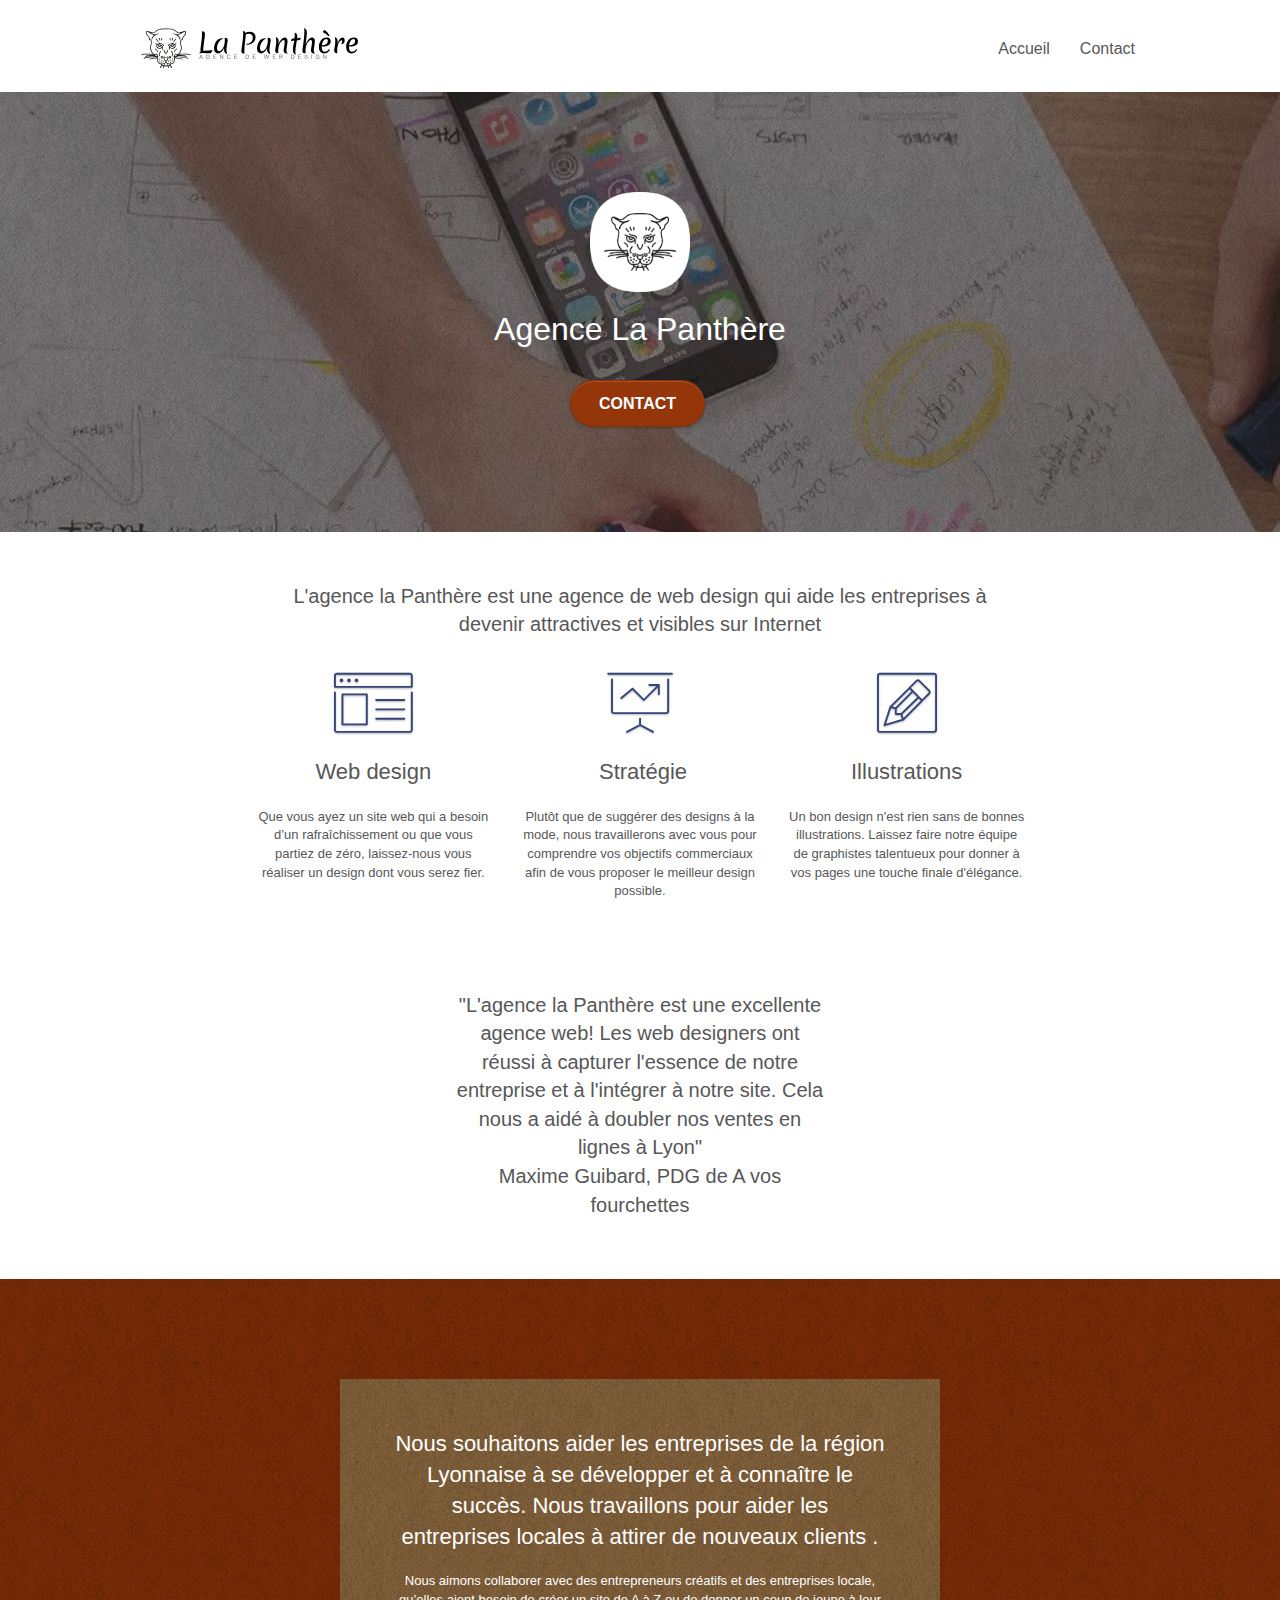
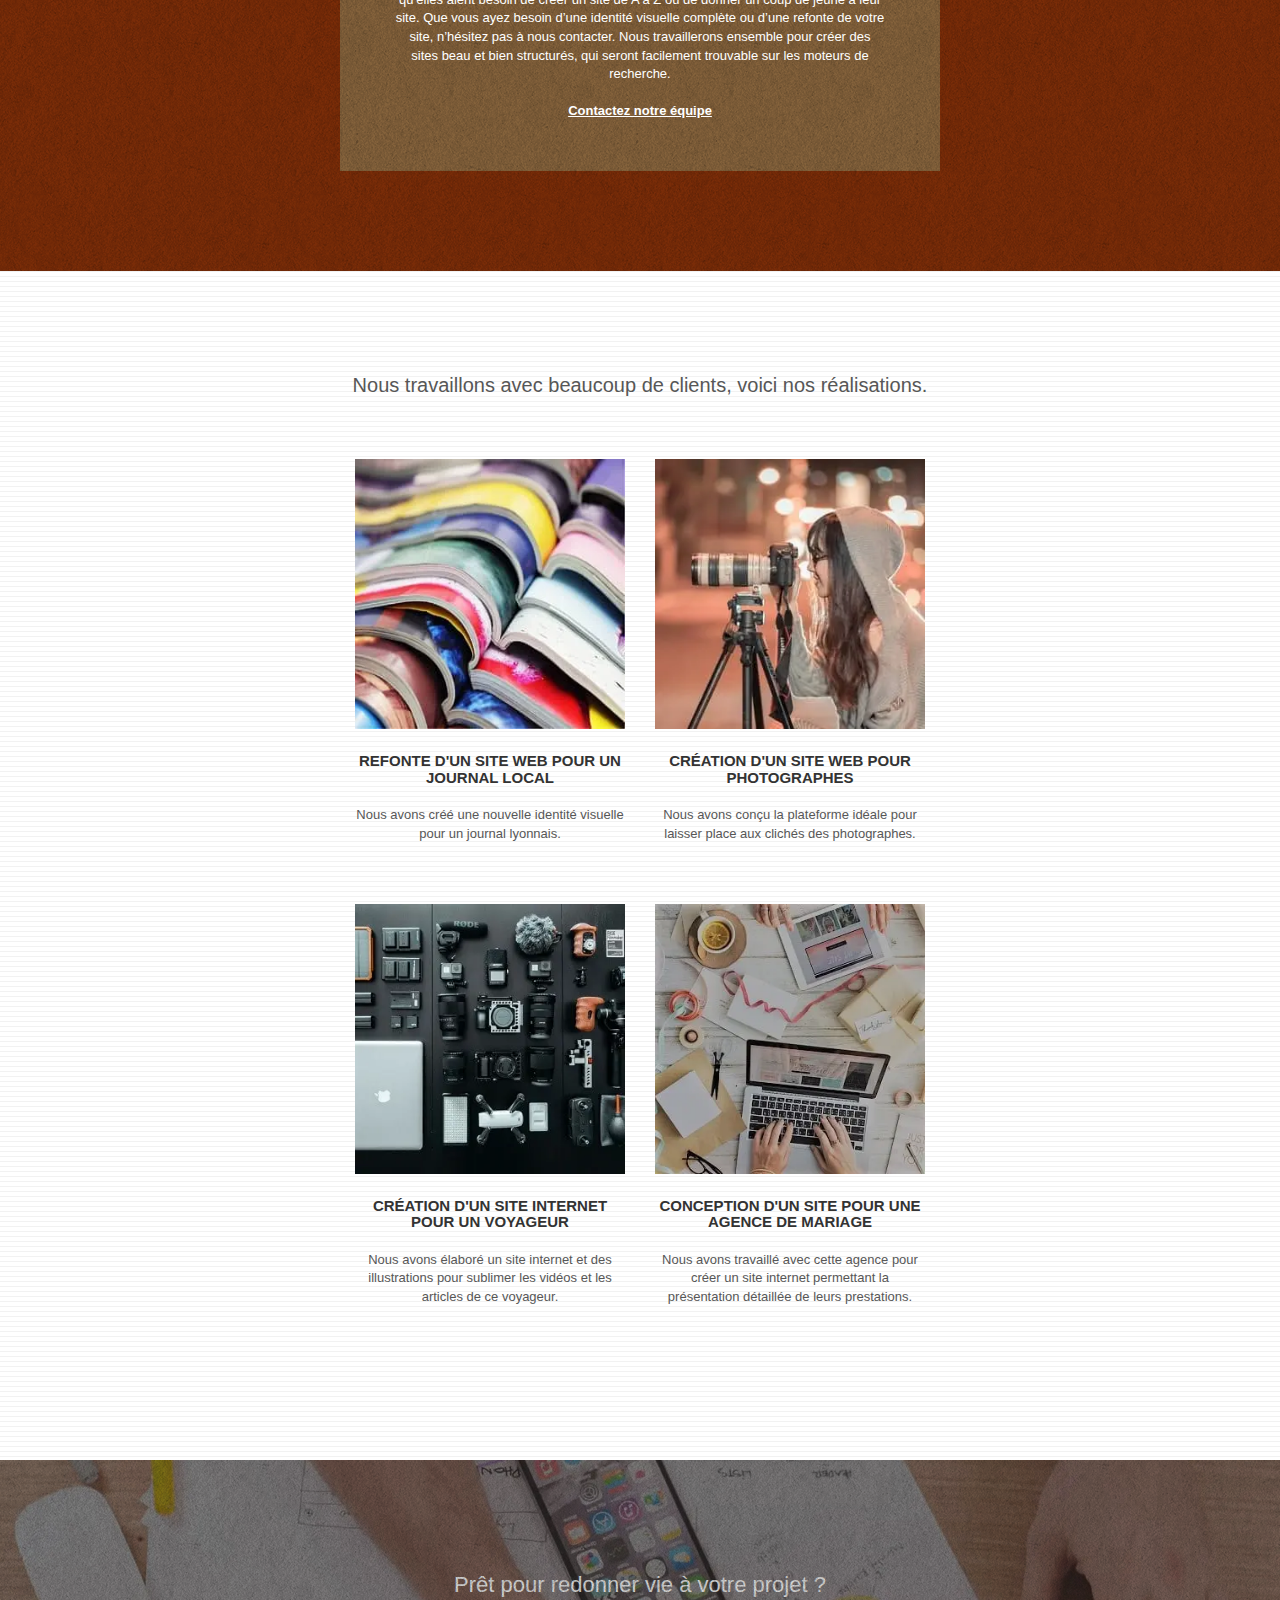
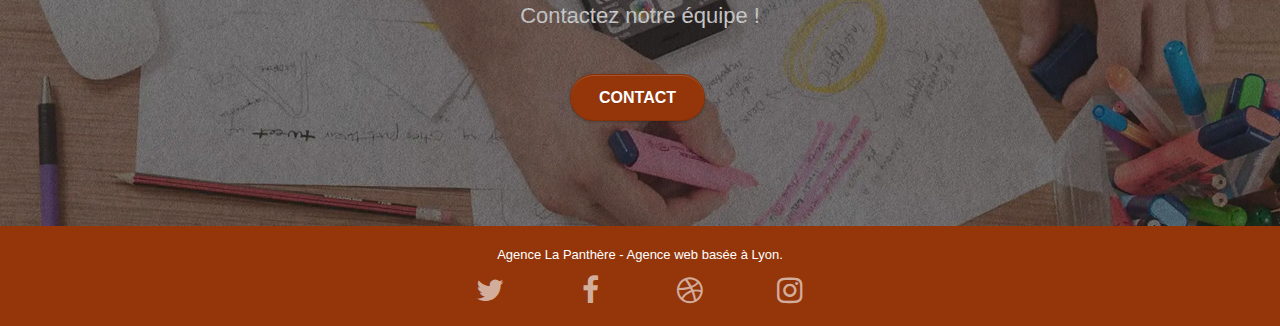
<file: index.html>
<!doctype html>
<html lang="fr">
	<head>
		<meta charset="utf-8">
		<meta name="keywords" content="seo, google, site web, site internet, agence design paris, agence design, agence design,agence design,agence design,agence design,agence design,agence design,agence design,agence design">
		<meta name="description" content="Devenez attractives et visible sur internet">
		<meta name="viewport" content="width=device-width, initial-scale=1.0, viewport-fit=cover">
		<meta name="robots" content="index">
		<link rel="shortcut icon" type="image/png" href="favicon.jpg">
		<link rel="stylesheet" type="text/css" href="./css/bootstrap.css">
		<link rel="stylesheet" type="text/css" href="style.css">
		<link rel="stylesheet" type="text/css" href="./css/font-awesome.css">
		<link rel="stylesheet" type="text/css" href="./css/et-line.css">
		<title>Entreprise Web Design Lyon</title>
	</head>
	<body class="page-container">
		<header class="bloc bgc-white l-bloc " id="bloc-0">
			<div class="container bloc-sm">
				<nav class="navbar row">
					<div class="navbar-header">
						<a class="navbar-brand" href="index.html"><img src="img/agence-la-panthere-monochrome.svg" alt="logo illustrant une panthère et le titre la panthere agence web design" height="40" /></a>
						<button id="nav-toggle" type="button" class="ui-navbar-toggle navbar-toggle" data-toggle="collapse" data-target=".navbar-1">
							<span class="sr-only">Toggle navigation</span>
							<span class="icon-bar"></span>
							<span class="icon-bar"></span>
							<span class="icon-bar"></span>
						</button>
					</div>
					<div class="collapse navbar-collapse navbar-1 special-dropdown-nav">
						<ul class="site-navigation nav navbar-nav">
							<li><a href="index.html">Accueil</a></li>
							<li><a href="contact.html">Contact</a></li>
						</ul>
					</div>
				</nav>
			</div>
		</header>
		<section class="bloc bgc-dark-slate-blue bg-banniere d-bloc bg-t-edge bloc-bg-texture texture-paper b-parallax" id="bloc-1-hero">
			<div class="container bloc-lg">
				<div class="row tight-width-whitespace">
					<div class="col-sm-12">
						<img src="img/logo.png" class="center-block image-resize-mode" width="100" alt="logo illustrant une panthère" />
						<h1 class="text-center hero-bloc-text tc-white ">Agence La Panthère</h1>
						<div class="text-center">
							<a href="Contact.html" class="btn btn-lg btn-clean btn-rd cta-hero btn-atomic-tangerine" id="cta-hero">Contact</a>
						</div>
					</div>
				</div>
			</div>
		</section>
		<section class="bloc bgc-white l-bloc" id="bloc-2-services">
			<div class="container bloc-md">
				<div class="row">
					<div class="col-sm-12 text-center">
						<p class="paragraphe">L'agence la Panthère est une agence de web design qui aide les entreprises à devenir attractives et visibles sur Internet</p>
					</div>
				</div>
				<div class="row voffset-lg med-width-whitespace">
					<div class="col-sm-4">
						<div class="text-center">
							<span class="et-icon-browser sm-shadow icon-dark-slate-blue icons icon-lg"></span>
						</div>
						<h2 class="mg-md text-center">Web design</h2>
						<p class="text-center ">
							Que vous ayez un site web qui a besoin d&rsquo;un rafraîchissement ou que vous partiez de zéro, laissez-nous vous réaliser un design dont vous serez fier.
						</p>
					</div>
					<div class="col-sm-4">
						<div class="text-center">
							<span class="et-icon-presentation sm-shadow icon-dark-slate-blue icons icon-lg"></span>
						</div>
						<h2 class="mg-md text-center">&nbsp;Stratégie</h2>
						<p class="text-center ">
							Plutôt que de suggérer des designs à la mode, nous travaillerons avec vous pour comprendre vos objectifs commerciaux afin de vous proposer le meilleur design possible.
							<br>
						</p>
					</div>
					<div class="col-sm-4">
						<div class="text-center">
							<span class="et-icon-edit sm-shadow icon-dark-slate-blue icons icon-lg"></span>
						</div>
						<h2 class="mg-md text-center">Illustrations</h2>
						<p class="text-center ">
							Un bon design n'est rien sans de bonnes illustrations. Laissez faire notre équipe de graphistes talentueux pour donner à vos pages une touche finale d'élégance.
						</p>
					</div>
				</div>
				<div class="row voffset-lg voffset">
					<div class="col-xs-12 col-md-8 col-md-offset-2 text-center">
						<p class="paragraphe">"L'agence la Panthère est une excellente agence web! Les web designers ont réussi à capturer l'essence de notre entreprise et à l'intégrer à notre site. Cela nous a aidé à doubler nos ventes en lignes à Lyon"<br>
						Maxime Guibard, PDG de A vos fourchettes</p>
					</div>
				</div>
			</div>
		</section>
		<section class="bloc tc-white bgc-atomic-tangerine bg-presentation d-bloc bloc-bg-texture texture-paper b-parallax" id="bloc-3-what-i-do">
			<div class="container bloc-lg">
				<div class="row tight-width-whitespace black-background">
					<div class="col-sm-12">
						<h2 class="mg-md text-center tc-white">Nous souhaitons aider les entreprises de la région Lyonnaise à se développer et à connaître le succès. Nous travaillons pour aider les entreprises locales à attirer de nouveaux clients .<br></h2>
						<p class="text-center white">
							Nous aimons collaborer avec des entrepreneurs créatifs et des entreprises locale, qu’elles aient besoin de créer un site de A à Z ou de donner un coup de jeune à leur site. Que vous ayez besoin d’une identité visuelle complète ou d’une refonte de votre site, n’hésitez pas à nous contacter. Nous travaillerons ensemble pour créer des sites beau et bien structurés, qui seront facilement trouvable sur les moteurs de recherche. 
							<br>
							<br>
							<a class="ltc-white bold-link" href="contact.html">Contactez notre équipe</a>
							<br>
						</p>
					</div>
				</div>
			</div>
		</section>
		<section class="bloc bgc-white bg-lines-h2-bg bg-repeat l-bloc" id="bloc-4-portfolio">
			<div class="container bloc-lg">
				<div class="row">
					<div class="col-sm-12 text-center">
						<p class="paragraphe">Nous travaillons avec beaucoup de clients, voici nos réalisations.</p>
					</div>
				</div>
				<div class="row tight-width-whitespace portfolio-row">
					<div class="col-sm-6">
						<a href="#" data-lightbox="img/1.webp" data-gallery-id="gallery-1" data-caption="Refonte d'un site web pour un journal local" data-frame="snapshot-lb"><img src="img/1.webp" alt="des livres superposés" class="img-responsive portfolio-thumb" /></a>
						<h3 class="mg-md text-center">Refonte d'un site web pour un journal local</h3>
						<p class="text-center">
							Nous avons créé une nouvelle identité visuelle pour un journal lyonnais.
						</p>
					</div>
					<div class="col-sm-6">
						<a href="#" data-lightbox="img/2.webp" data-gallery-id="gallery-1" data-caption="Création d'un site web pour photographes" data-frame="snapshot-lb"><img src="img/2.webp" class="img-responsive portfolio-thumb" alt="photographe prenant une photo" /></a>
						<h3 class="mg-md text-center">Création d'un site web pour photographes</h3>
						<p class="text-center">
							Nous avons conçu la plateforme idéale pour laisser place aux clichés des photographes.
						</p>
					</div>
				</div>
				<div class="row tight-width-whitespace portfolio-row">
					<div class="col-sm-6">
						<a href="#" data-lightbox="img/3.webp" data-gallery-id="gallery-1" data-caption="Création d'un site internet pour un voyageur" data-frame="snapshot-lb"><img src="img/3.webp" class="img-responsive portfolio-thumb" alt="plusieurs appareils éléctroniques disposés sur une table"/></a>
						<h3 class="mg-md text-center">Création d'un site internet pour un voyageur</h3>
						<p class="text-center">
							Nous avons élaboré un site internet et des illustrations pour sublimer les vidéos et les articles de ce voyageur.
						</p>
					</div>
					<div class="col-sm-6">
						<a href="#" data-lightbox="img/4.webp" data-gallery-id="gallery-1" data-caption="Conception d'un site pour une agence de mariage" data-frame="snapshot-lb"><img src="img/4.webp" class="img-responsive portfolio-thumb" alt="personne qui travaille sur un ordiateur sur un bureau désordonné" /></a>
						<h3 class="mg-md text-center">Conception d'un site pour une agence de mariage</h3>
						<p class="text-center">
							Nous avons travaillé avec cette agence pour créer un site internet permettant la présentation détaillée de leurs prestations.
						</p>
					</div>
				</div>
			</div>
		</section>
		<section class="bloc bgc-dark-slate-blue bg-banniere d-bloc bloc-bg-texture texture-paper" id="bloc-5-cta">
			<div class="container bloc-lg">
				<div class="row">
					<h2 class="mg-md text-center tc-white">Prêt pour redonner vie à votre projet ?<br>Contactez notre équipe !</h2>
					<div class="col-sm-12 text-center">
						<a href="contact.html" class="btn btn-atomic-tangerine btn-clean btn-rd btn-lg cta-hero">Contact</a>
					</div>
				</div>
			</div>
		</section>
		<footer class="bloc bgc-atomic-tangerine d-bloc" id="bloc-8">
			<div class="container bloc-sm">
				<div class="row">
					<div class="col-sm-12">
						<p class="text-center white">
							Agence La Panthère - Agence web basée à Lyon.
							<br>
						</p>
						<div class="row row-no-gutters social">
							<div class="col-sm-3">
								<div class="text-center">
									<a class="social" href="https://twitter.com" title="twitter"><span class="fa fa-twitter icon-md"></span></a>
								</div>
							</div>
							<div class="col-sm-3">
								<div class="text-center">
									<a class="social" href="https://facebook.com" title="facebook"><span class="fa fa-facebook icon-md"></span></a>
								</div>
							</div>
							<div class="col-sm-3">
								<div class="text-center">
									<a class="social" href="https://dribbble.com" title="dribbble"><span class="fa fa-dribbble icon-md"></span></a>
								</div>
							</div>
							<div class="col-sm-3">
								<div class="text-center">
									<a class="social" href="https://instagram.com" title="instagram"><span class="fa fa-instagram icon-md"></span></a>
								</div>
							</div>
						</div>
					</div>
				</div>
			</div>
		</footer>
		<script src="./js/jquery-2.1.0.js"></script>
		<script src="./js/bootstrap.js"></script>
		<script src="./js/blocs.js"></script>
		<script src="./js/jquery.touchSwipe.js" defer></script>
		<script src="./js/gmaps.js"></script>
	</body>
</html>
</file>
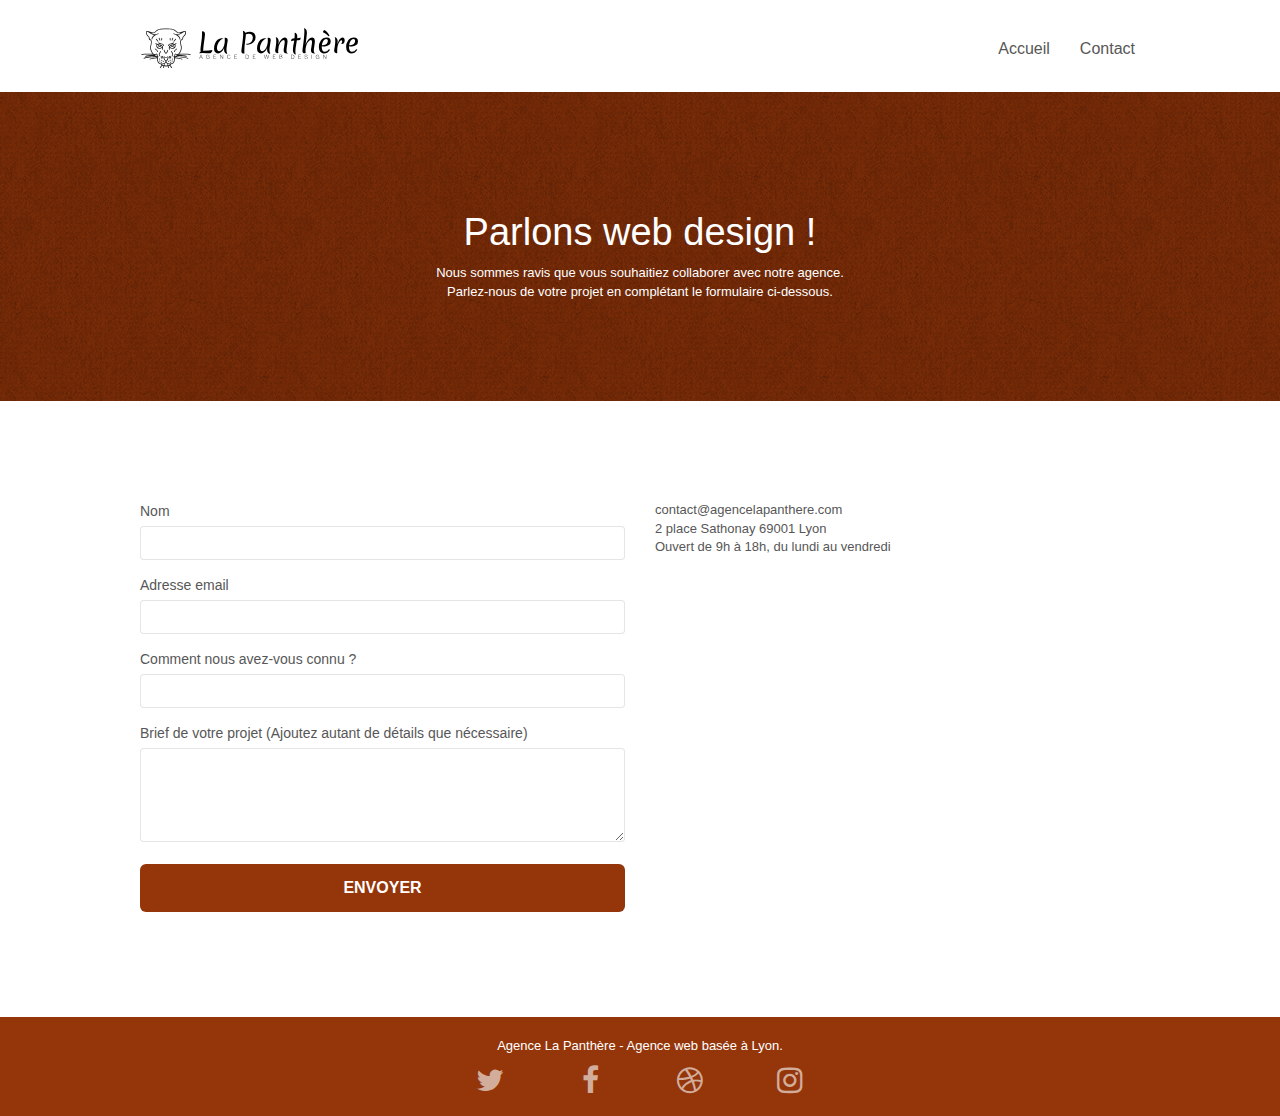
<file: contact.html>
<!doctype html>
<html lang="fr">
	<head>
		<meta charset="utf-8">
		<meta name="keywords" content="">
		<meta name="description" content="Devenez attractives et visible sur internet">
		<meta name="robots" content="noindex">
		<meta name="viewport" content="width=device-width, initial-scale=1.0, viewport-fit=cover">
		<link rel="shortcut icon" type="image/png" href="favicon.jpg">
		<link rel="stylesheet" type="text/css" href="./css/bootstrap.css">
		<link rel="stylesheet" type="text/css" href="style.css">
		<link rel="stylesheet" type="text/css" href="./css/font-awesome.css">
		<link rel="stylesheet" type="text/css" href="./css/et-line.css">
		<title>Contact</title>
	</head>
	<body class="page-container">
		<header class="bloc bgc-white l-bloc " id="bloc-0">
			<div class="container bloc-sm">
				<nav class="navbar row">
					<div class="navbar-header">
						<a class="navbar-brand" href="index.html"><img src="img/agence-la-panthere-monochrome.svg" alt="logo illustrant une panthère" height="40" /></a>
						<button id="nav-toggle" type="button" class="ui-navbar-toggle navbar-toggle" data-toggle="collapse" data-target=".navbar-1">
							<span class="sr-only">Toggle navigation</span>
							<span class="icon-bar"></span>
							<span class="icon-bar"></span>
							<span class="icon-bar"></span>
						</button>
					</div>
					<div class="collapse navbar-collapse navbar-1 special-dropdown-nav">
						<ul class="site-navigation nav navbar-nav">
							<li><a href="index.html">Accueil</a></li>
							<li><a href="contact.html">Contact</a></li>
						</ul>
					</div>
				</nav>
			</div>
		</header>
		<!-- bloc-6 -->
		<div class="bloc bg-dots-bg bg-repeat bgc-atomic-tangerine d-bloc bloc-bg-texture texture-paper" id="bloc-6">
			<div class="container bloc-lg">
				<div class="row">
					<div class="col-sm-12">
						<h1 class="text-center hero-bloc-text tc-white">Parlons web design !</h1>
						<p class="text-center mg-lg tc-white tight-width-whitespace">
							Nous sommes ravis que vous souhaitiez collaborer avec notre agence.
							<br>
							Parlez-nous de votre projet en complétant le formulaire ci-dessous.
						</p>
					</div>
				</div>
			</div>
		</div>
		<div class="bloc bgc-white l-bloc" id="bloc-7">
			<div class="container bloc-lg">
				<div class="row">
					<div class="col-sm-6">
						<form id="form_1" >
							<div class="form-group">
								<label for="name">Nom</label>
								<input id="name" class="form-control" required />
							</div>
							<div class="form-group">
								<label for="email">Adresse email</label>
								<input id="email" class="form-control" type="email" required />
							</div>
							<div class="form-group">
								<label for="input_504">Comment nous avez-vous connu ?</label>
								<input class="form-control" type="email" required id="input_504" />
							</div>
							<div class="form-group">
								<label for="message">Brief de votre projet (Ajoutez autant de détails que nécessaire)<br></label>
								<textarea id="message" class="form-control" rows="4" cols="50" required></textarea>
							</div>
							<button class="bloc-button btn btn-lg btn-block cta-hero btn-atomic-tangerine" type="submit">Envoyer</button>
						</form>
					</div>
					<div class="col-sm-6">
						<p>
							contact@agencelapanthere.com
							<br>
							2 place Sathonay 69001 Lyon
							<br>
							Ouvert de 9h à 18h, du lundi au vendredi
							<br>
						</p>
					</div>
				</div>
			</div>
		</div>
		<!-- ScrollToTop Button -->
		<a class="bloc-button btn btn-d scrollToTop" onclick="scrollToTarget('1')"><span class="fa fa-chevron-up"></span></a>
		<footer class="bloc bgc-atomic-tangerine d-bloc" id="bloc-8">
			<div class="container bloc-sm">
				<div class="row">
					<div class="col-sm-12">
						<p class="text-center white">
							Agence La Panthère - Agence web basée à Lyon.
							<br>
						</p>
						<div class="row row-no-gutters social">
							<div class="col-sm-3">
								<div class="text-center">
									<a class="social" href="https://twitter.com" title="twitter"><span class="fa fa-twitter icon-md"></span></a>
								</div>
							</div>
							<div class="col-sm-3">
								<div class="text-center">
									<a class="social" href="https://facebook.com" title="facebook"><span class="fa fa-facebook icon-md"></span></a>
								</div>
							</div>
							<div class="col-sm-3">
								<div class="text-center">
									<a class="social" href="https://dribbble.com" title="dribbble"><span class="fa fa-dribbble icon-md"></span></a>
								</div>
							</div>
							<div class="col-sm-3">
								<div class="text-center">
									<a class="social" href="https://instagram.com" title="instagram"><span class="fa fa-instagram icon-md"></span></a>
								</div>
							</div>
						</div>
					</div>
				</div>
			</div>
		</footer>
		<script src="./js/jquery-2.1.0.js"></script>
		<script src="./js/bootstrap.js"></script>
		<script src="./js/blocs.js"></script>
		<script src="./js/jqBootstrapValidation.js"></script>
		<script src="./js/formHandler.js"></script>
	</body>
</html>
</file>
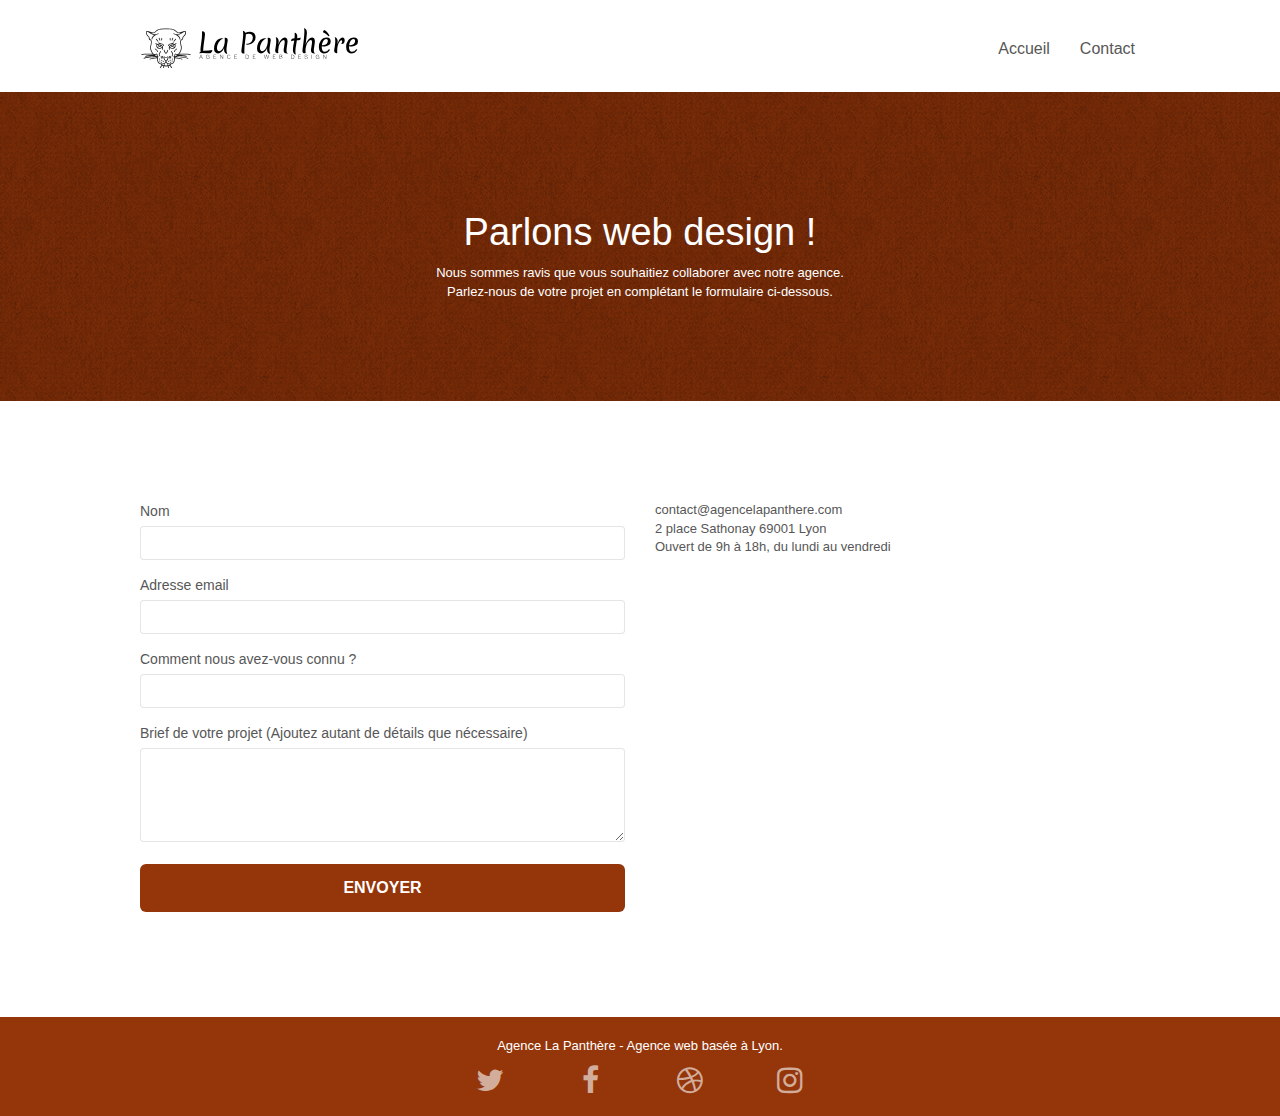
<file: apres/contact.html>
<!doctype html>
<html lang="fr">
	<head>
		<meta charset="utf-8">
		<meta name="keywords" content="">
		<meta name="description" content="Devenez attractives et visible sur internet">
		<meta name="robots" content="noindex">
		<meta name="viewport" content="width=device-width, initial-scale=1.0, viewport-fit=cover">
		<link rel="shortcut icon" type="image/png" href="favicon.jpg">
		<link rel="stylesheet" type="text/css" href="./css/bootstrap.css">
		<link rel="stylesheet" type="text/css" href="style.css">
		<link rel="stylesheet" type="text/css" href="./css/font-awesome.css">
		<link rel="stylesheet" type="text/css" href="./css/et-line.css">
	</head>
	<body class="page-container">
		<header class="bloc bgc-white l-bloc " id="bloc-0">
			<div class="container bloc-sm">
				<nav class="navbar row">
					<div class="navbar-header">
						<a class="navbar-brand" href="index.html"><img src="img/agence-la-panthere-monochrome.svg" alt="logo illustrant une panthère" height="40" /></a>
						<button id="nav-toggle" type="button" class="ui-navbar-toggle navbar-toggle" data-toggle="collapse" data-target=".navbar-1">
							<span class="sr-only">Toggle navigation</span>
							<span class="icon-bar"></span>
							<span class="icon-bar"></span>
							<span class="icon-bar"></span>
						</button>
					</div>
					<div class="collapse navbar-collapse navbar-1 special-dropdown-nav">
						<ul class="site-navigation nav navbar-nav">
							<li><a href="index.html">Accueil</a></li>
							<li><a href="contact.html">Contact</a></li>
						</ul>
					</div>
				</nav>
			</div>
		</header>
		<!-- bloc-6 -->
		<div class="bloc bg-dots-bg bg-repeat bgc-atomic-tangerine d-bloc bloc-bg-texture texture-paper" id="bloc-6">
			<div class="container bloc-lg">
				<div class="row">
					<div class="col-sm-12">
						<h1 class="text-center hero-bloc-text tc-white">Parlons web design !</h1>
						<p class="text-center mg-lg tc-white tight-width-whitespace">
							Nous sommes ravis que vous souhaitiez collaborer avec notre agence.
							<br>
							Parlez-nous de votre projet en complétant le formulaire ci-dessous.
						</p>
					</div>
				</div>
			</div>
		</div>
		<div class="bloc bgc-white l-bloc" id="bloc-7">
			<div class="container bloc-lg">
				<div class="row">
					<div class="col-sm-6">
						<form id="form_1" >
							<div class="form-group">
								<label for="name">Nom</label>
								<input id="name" class="form-control" required />
							</div>
							<div class="form-group">
								<label for="email">Adresse email</label>
								<input id="email" class="form-control" type="email" required />
							</div>
							<div class="form-group">
								<label for="input_504">Comment nous avez-vous connu ?</label>
								<input class="form-control" type="email" required id="input_504" />
							</div>
							<div class="form-group">
								<label for="message">Brief de votre projet (Ajoutez autant de détails que nécessaire)<br></label>
								<textarea id="message" class="form-control" rows="4" cols="50" required></textarea>
							</div>
							<button class="bloc-button btn btn-lg btn-block cta-hero btn-atomic-tangerine" type="submit">Envoyer</button>
						</form>
					</div>
					<div class="col-sm-6">
						<p>
							contact@agencelapanthere.com
							<br>
							2 place Sathonay 69001 Lyon
							<br>
							Ouvert de 9h à 18h, du lundi au vendredi
							<br>
						</p>
					</div>
				</div>
			</div>
		</div>
		<!-- ScrollToTop Button -->
		<a class="bloc-button btn btn-d scrollToTop" onclick="scrollToTarget('1')"><span class="fa fa-chevron-up"></span></a>
		<footer class="bloc bgc-atomic-tangerine d-bloc" id="bloc-8">
			<div class="container bloc-sm">
				<div class="row">
					<div class="col-sm-12">
						<p class="text-center white">
							Agence La Panthère - Agence web basée à Lyon.
							<br>
						</p>
						<div class="row row-no-gutters social">
							<div class="col-sm-3">
								<div class="text-center">
									<a class="social" href="https://twitter.com" title="twitter"><span class="fa fa-twitter icon-md"></span></a>
								</div>
							</div>
							<div class="col-sm-3">
								<div class="text-center">
									<a class="social" href="https://facebook.com" title="facebook"><span class="fa fa-facebook icon-md"></span></a>
								</div>
							</div>
							<div class="col-sm-3">
								<div class="text-center">
									<a class="social" href="https://dribbble.com" title="dribbble"><span class="fa fa-dribbble icon-md"></span></a>
								</div>
							</div>
							<div class="col-sm-3">
								<div class="text-center">
									<a class="social" href="https://instagram.com" title="instagram"><span class="fa fa-instagram icon-md"></span></a>
								</div>
							</div>
						</div>
					</div>
				</div>
			</div>
		</footer>
		<script src="./js/jquery-2.1.0.js"></script>
		<script src="./js/bootstrap.js"></script>
		<script src="./js/blocs.js"></script>
		<script src="./js/jqBootstrapValidation.js"></script>
		<script src="./js/formHandler.js"></script>
		<title>Contact</title>
	</body>
</html>
</file>
<file: style.css>
body {
    margin: 0;
    padding: 0;
    background: #FFF;
    overflow-x: hidden;
    -webkit-font-smoothing: antialiased;
    -moz-osx-font-smoothing: grayscale;
}
a,
button {
    transition: all .3s ease-in-out;
    outline: none!important;
}

a:hover {
    text-decoration: none;
    cursor: pointer;
}

#page-loading-blocs-notifaction {
    position: fixed;
    top: 0;
    bottom: 0;
    width: 100%;
    z-index: 100000;
    background: #FFFFFF url("img/pageload-spinner.gif") no-repeat center center;
}

.bloc {
    width: 100%;
    clear: both;
    background: 50% 50% no-repeat;
    padding: 0 50px;
    -webkit-background-size: cover;
    -moz-background-size: cover;
    -o-background-size: cover;
    background-size: cover;
    position: relative;
}

.bloc .container {
    padding-left: 0;
    padding-right: 0;
}

.bloc-lg {
    padding: 100px 50px;
}

.bloc-md {
    padding: 50px;
}

.bloc-sm {
    padding: 20px 50px;
}

.bg-center,
.bg-l-edge,
.bg-r-edge,
.bg-t-edge,
.bg-b-edge,
.bg-tl-edge,
.bg-bl-edge,
.bg-tr-edge,
.bg-br-edge,
.bg-repeat {
    -webkit-background-size: auto!important;
    -moz-background-size: auto!important;
    -o-background-size: auto!important;
    background-size: auto!important;
}

.bg-repeat {
    background: repeat;
}

.bg-t-edge {
    background: top no-repeat;
}

.bloc-bg-texture::before {
    content: "";
    background-size: 2px 2px;
    position: absolute;
    top: 0;
    bottom: 0;
    left: 0;
    right: 0;
}

.texture-paper::before {
    background: url("img/texture-paper.png");
    background-size: 280px 280px;
}

.b-parallax {
    background-attachment: fixed;
}

.d-bloc {
    color: rgba(255, 255, 255, .7);
}

.d-bloc button:hover {
    color: rgba(255, 255, 255, .9);
}

.d-bloc .icon-round,
.d-bloc .icon-square,
.d-bloc .icon-rounded,
.d-bloc .icon-semi-rounded-a,
.d-bloc .icon-semi-rounded-b {
    border-color: rgba(255, 255, 255, .9);
}

.d-bloc .divider-h span {
    border-color: rgba(255, 255, 255, .2);
}

.d-bloc .a-btn,
.d-bloc .navbar a,
.d-bloc .navbar-brand,
.d-bloc a .icon-sm,
.d-bloc a .icon-md,
.d-bloc a .icon-lg,
.d-bloc a .icon-xl,
.d-bloc h1 a,
.d-bloc h2 a,
.d-bloc h3 a,
.d-bloc h4 a,
.d-bloc h5 a,
.d-bloc h6 a,
.d-bloc p a {
    color: rgba(255, 255, 255, .6);
}

.d-bloc .a-btn:hover,
.d-bloc .navbar a:hover,
.d-bloc .navbar-brand:hover,
.d-bloc a:hover .icon-sm,
.d-bloc a:hover .icon-md,
.d-bloc a:hover .icon-lg,
.d-bloc a:hover .icon-xl,
.d-bloc h1 a:hover,
.d-bloc h2 a:hover,
.d-bloc h3 a:hover,
.d-bloc h4 a:hover,
.d-bloc h5 a:hover,
.d-bloc h6 a:hover,
.d-bloc p a:hover {
    color: rgba(255, 255, 255, 1);
}

.d-bloc .navbar-toggle .icon-bar {
    background: rgba(255, 255, 255, 1);
}

.d-bloc .btn-wire,
.d-bloc .btn-wire:hover {
    color: rgba(255, 255, 255, 1);
    border-color: rgba(255, 255, 255, 1);
}

.d-bloc .panel {
    color: rgba(0, 0, 0, .5);
}

.d-bloc .panel button:hover {
    color: rgba(0, 0, 0, .7);
}

.d-bloc .panel icon {
    border-color: rgba(0, 0, 0, .7);
}

.d-bloc .panel .divider-h span {
    border-color: rgba(0, 0, 0, .1);
}

.d-bloc .panel .a-btn {
    color: rgba(0, 0, 0, .6);
}

.d-bloc .panel .a-btn:hover {
    color: rgba(0, 0, 0, 1);
}

.d-bloc .panel .btn-wire,
.d-bloc .panel .btn-wire:hover {
    color: rgba(0, 0, 0, .7);
    border-color: rgba(0, 0, 0, .3);
}

.d-bloc .panel,
.l-bloc {
    color: rgba(0, 0, 0, .5);
}

.d-bloc .panel button:hover,
.l-bloc button:hover {
    color: rgba(0, 0, 0, .7);
}

.l-bloc .icon-round,
.l-bloc .icon-square,
.l-bloc .icon-rounded,
.l-bloc .icon-semi-rounded-a,
.l-bloc .icon-semi-rounded-b {
    border-color: rgba(0, 0, 0, .7);
}

.d-bloc .panel .divider-h span,
.l-bloc .divider-h span {
    border-color: rgba(0, 0, 0, .1);
}

.d-bloc .panel .a-btn,
.l-bloc .a-btn,
.l-bloc .navbar a,
.l-bloc .navbar-brand,
.l-bloc a .icon-sm,
.l-bloc a .icon-md,
.l-bloc a .icon-lg,
.l-bloc a .icon-xl,
.l-bloc h1 a,
.l-bloc h2 a,
.l-bloc h3 a,
.l-bloc h4 a,
.l-bloc h5 a,
.l-bloc h6 a,
.l-bloc p a {
    color: rgba(0, 0, 0, .6);
}

.d-bloc .panel .a-btn:hover,
.l-bloc .a-btn:hover,
.l-bloc .navbar a:hover,
.l-bloc .navbar-brand:hover,
.l-bloc a:hover .icon-sm,
.l-bloc a:hover .icon-md,
.l-bloc a:hover .icon-lg,
.l-bloc a:hover .icon-xl,
.l-bloc h1 a:hover,
.l-bloc h2 a:hover,
.l-bloc h3 a:hover,
.l-bloc h4 a:hover,
.l-bloc h5 a:hover,
.l-bloc h6 a:hover,
.l-bloc p a:hover {
    color: rgba(0, 0, 0, 1);
}

.l-bloc .navbar-toggle .icon-bar {
    color: rgba(0, 0, 0, .6);
}

.d-bloc .panel .btn-wire,
.d-bloc .panel .btn-wire:hover,
.l-bloc .btn-wire,
.l-bloc .btn-wire:hover {
    color: rgba(0, 0, 0, .7);
    border-color: rgba(0, 0, 0, .3);
}

.voffset {
    margin-top: 30px;
}

.voffset-lg {
    margin-top: 80px;
}

.row-no-gutters {
    margin-right: 0;
    margin-left: 0;
}

.row.row-no-gutters > [class^="col-"],
.row.row-no-gutters > [class*=" col-"] {
    padding-right: 0;
    padding-left: 0;
}

#bloc-1-hero h1 {
    font-size: 32px;
}

.navbar {
    margin-bottom: 0;
    z-index: 1;
}

.navbar-brand {
    height: auto;
    padding: 3px 15px;
    font-size: 25px;
    font-weight: normal;
    font-weight: 600;
    line-height: 44px;
}

.navbar-brand img {
    max-height: 200px;
    margin: 0 5px 0 0;
    display: inline;
}

.navbar-brand img[src$=svg] {
    min-width: 100px;
}

.nav-center .navbar-brand img {
    margin: 0;
}

.navbar .nav {
    padding-top: 2px;
    margin-right: -16px;
    float: right;
    z-index: 1;
}

.nav > li {
    float: left;
    margin-top: 4px;
    font-size: 16px;
}

.navbar-nav .open .dropdown-menu > li > a {
    text-align: inherit;
}

.nav > li a:hover,
.nav > li a:focus {
    background: transparent;
}

.navbar-toggle {
    margin: 10px 10px 0 0;
    border: 0px;
}

.navbar-toggle:hover {
    background: transparent!important;
}

.navbar-toggle .icon-bar {
    background-color: rgba(0, 0, 0, .5);
    width: 26px;
}

.nav-invert .navbar .nav {
    float: left;
}

.nav-invert .navbar-header,
.nav-invert .navbar-brand {
    float: right;
    position: relative;
    z-index: 2;
}

@media (min-width: 768px) {
    .site-navigation {
        position: absolute;
        top: 50%;
        right: 20px;
        transform: translate(0, -50%);
        -webkit-transform: translateY(-50%);
    }
    .nav > li .dropdown-menu a,
    .nav > li .dropdown-menu a:hover {
        color: #484848;
    }
    .nav-invert .site-navigation {
        left: 0;
        right: 0;
    }
    .nav-center {
        text-align: center;
    }
    .nav-center .navbar-header {
        width: 100%;
    }
    .nav-center .navbar-header,
    .nav-center .navbar-brand,
    .nav-center .nav > li {
        float: none;
        display: inline-block;
    }
    .nav-center .site-navigation {
        position: relative;
        width: 100%;
        right: 0;
        margin-right: 0px;
        margin-top: 20px;
    }
    .nav-center.mini-nav .navbar-toggle {
        float: none;
        margin: 10px auto 0;
    }
}

.nav > li > .dropdown a {
    background: none!important;
    display: block;
    padding: 14px 15px;
}

nav .caret {
    margin: 0 5px;
}

.dropdown-menu .dropdown-menu {
    top: -8px;
    left: 100%;
}

.dropdown-menu .dropmenu-flow-right {
    top: 100%;
    left: 0;
    margin-left: -1px;
    border-top-left-radius: 0;
    border-top-right-radius: 0;
}

.dropdown-menu .dropdown span {
    border: 4px solid black;
    border-top-color: transparent;
    border-right-color: transparent;
    border-bottom-color: transparent;
    margin: 6px -5px 0 0!important;
    float: right;
}

.mg-md {
    margin-top: 10px;
    margin-bottom: 20px;
}

.mg-lg {
    margin-top: 10px;
    margin-bottom: 40px;
}

.btn {
    margin: 0 5px 5px 0;
}

.btn.pull-right {
    margin: 0 0 5px 5px;
}

.btn-d,
.btn-d:hover,
.btn-d:focus {
    color: #FFF;
    background: rgba(0, 0, 0, .3);
}

button {
    outline: none!important;
}

.btn-rd {
    border-radius: 40px;
}

.btn-clean {
    border: 1px solid rgba(0, 0, 0, .08);
    border-bottom-color: rgba(0, 0, 0, .1);
    text-shadow: 0 1px 0 rgba(0, 0, 1, .1);
    box-shadow: 0 1px 3px rgba(0, 0, 1, .25), inset 0 1px 0 0 rgba(255, 255, 255, .15);
}

.icon-md {
    font-size: 30px!important;
}

.icon-lg {
    font-size: 60px!important;
}

.sm-shadow {
    text-shadow: 0 1px 2px rgba(0, 0, 0, .3);
}

.panel-sq,
.panel-sq .panel-heading,
.panel-sq .panel-footer {
    border-radius: 0;
}

.panel-rd {
    border-radius: 30px;
}

.panel-rd .panel-heading {
    border-radius: 29px 29px 0 0;
}

.panel-rd .panel-footer {
    border-radius: 0 0 29px 29px;
}

.form-control {
    border-color: rgba(0, 0, 0, .1);
    box-shadow: none;
}

.scrollToTop {
    width: 40px;
    height: 40px;
    position: fixed;
    bottom: 20px;
    right: 20px;
    opacity: 0;
    z-index: 500;
    transition: all .3s ease-in-out;
}

.scrollToTop span {
    margin-top: 6px;
}

.showScrollTop {
    font-size: 14px;
    opacity: 1;
}

a[data-lightbox] {
    position: relative;
    display: block;
    text-align: center;
}

a[data-lightbox]:hover::before {
    content: "+";
    font-family: "HelveticaNeue-Light", "Helvetica Neue Light", "Helvetica Neue", Helvetica, Arial;
    font-size: 32px;
    width: 50px;
    height: 50px;
    margin-left: -25px;
    border-radius: 50%;
    background: rgba(0, 0, 0, .6);
    color: #FFF;
    font-weight: 100;
    z-index: 1;
    position: absolute;
    top: 50%;
    transform: translateY(-50%);
    -webkit-transform: translateY(-50%);
}

a[data-lightbox]:hover img {
    opacity: 0.6;
    -webkit-animation-fill-mode: none;
    animation-fill-mode: none;
}

#lightbox-modal {
    display: flex;
    align-items: center;
}

#lightbox-modal .modal-dialog {
    width: 90%;
    max-width: 900px;
    margin: 0 auto 0;
}

#lightbox-modal .modal-dialog img {
    max-height: 90vh;
    margin: 0 auto;
}

.lightbox-caption {
    padding: 20px;
    color: #FFF;
    background: rgba(0, 0, 0, .5);
    position: absolute;
    left: 15px;
    right: 15px;
    bottom: 5px;
}

.close-lightbox {
    color: #FFF;
    font-size: 30px;
    position: absolute;
    top: 20px;
    right: 20px;
    z-index: 20;
    background: rgba(0, 0, 0, .5);
    border: none;
    line-height: 30px;
    padding: 0 9px 5px;
    opacity: 0.3;
}

.close-lightbox:hover,
.next-lightbox:hover,
.prev-lightbox:hover {
    opacity: 1.0;
    color: #FFF;
}

.next-lightbox,
.prev-lightbox {
    font-size: 20px;
    color: rgba(255, 255, 255, .9);
    background: rgba(0, 0, 0, .5);
    transition: all .2s ease-in-out;
    position: absolute;
    top: 45%;
    z-index: 1;
    opacity: 0.4;
}

.next-lightbox {
    padding: 6px 8px 1px 13px;
    right: 25px;
}

.prev-lightbox {
    padding: 6px 13px 1px 10px;
    left: 25px;
}

.snapshot-lb .modal-body {
    padding-bottom: 45px;
}

.snapshot-lb .lightbox-caption {
    padding: 0;
    color: rgba(0, 0, 0, .5);
    background: none;
}

h1,
h2,
h3,
h4,
h5,
h6,
p,
label,
.btn,
a {
    font-family: "helvetica";
    font-weight: 400;
    color: #575757!important;
}

.container {
    max-width: 1000px;
}

.hero-bloc-text {
    font-size: 38px;
}

.hero-bloc-text-sub {
    font-size: 36px;
}

.statement-bloc-text {
    line-height: 26px;
    font-style: italic;
    font-size: 20px;
    text-align: center;
    font-weight: lighter;
    max-width: 520px;
    margin: auto auto auto auto;
}

p {
    font-size: 13px;
}

.tight-width-whitespace {
    max-width: 600px;
    margin: auto auto auto auto;
}

.h1 {
    font-size: 20px;
    font-family: "Open Sans";
}

.cta-hero {
    margin-top: 22px;
    color: #FFFFFF!important;
    text-transform: uppercase;
    padding: 12px 28px 12px 28px;
    font-size: 16px;
    font-weight: 700;
}

.social {
    max-width: 400px;
    margin: auto auto auto auto;
}

h2 {
    font-size: 22px;
    line-height: 1.4em;
}

h3 {
    font-size: 15px;
    text-transform: uppercase;
    font-weight: 700;
    color: #333333!important;
}

.med-width-whitespace {
    max-width: 800px;
    margin: auto auto auto auto;
    box-shadow: 0px 0px 0px #000000;
}

h1 {
    color: #333333!important;
}

h4 {
    color: #333333!important;
}

.icons {
    margin-bottom: 14px;
    margin-top: 24px;
}

.white {
    color: #FFFFFF!important;
}
.paragraphe{
    font-size: 20px;
    padding: 0 145px;
}

.portfolio-thumb {
    margin-bottom: 24px;
}

.portfolio-row {
    margin-bottom: 44px;
    margin-top: 50px;
}

.avatar {
    box-shadow: 0px 4px 9px rgba(0, 0, 0, 0.3);
}

.black-background {
    background-color: rgba(165, 147, 99, 0.7);
    padding: 40px 40px 40px 40px;
}

.bold-link {
    font-weight: 900;
    text-decoration: underline!important;
}

.bgc-white {
    background-color: #FFFFFF;
}

.bgc-dark-slate-blue {
    background-color: #364577;
}

.bgc-atomic-tangerine {
    background-color: #94360A;
}

.tc-white {
    color: #ffffff!important;
}

.btn-atomic-tangerine {
    background: #94360A;
    color: #FFFFFF!important;
}

.btn-atomic-tangerine:hover {
    background: #94360A!important;
    color: #FFFFFF!important;
}

.ltc-white {
    color: #FFFFFF!important;
}

.ltc-white:hover {
    color: #cccccc!important;
}

.ltc-atomic-tangerine {
    color: #94360A!important;
}

.ltc-atomic-tangerine:hover {
    color: #94360A!important;
}

.icon-dark-slate-blue {
    color: #364577!important;
    border-color: #364577!important;
}

.bg-dots-bg {
    background-image: url("img/dots-bg.png");
}

.bg-lines-h2-bg {
    background-image: url("img/lines-h2-bg.png");
}

.bg-banniere {
    background-image: url("img/agence-la-panthere.webp");
}

.bg-presentation {
    background-image: url("img/image-de-presentation.webp");
}

@media (max-width: 1024px) {
    .bloc {
        padding-left: 20px;
        padding-right: 20px;
    }
    .bloc.full-width-bloc,
    .bloc-tile-2.full-width-bloc .container,
    .bloc-tile-3.full-width-bloc .container,
    .bloc-tile-4.full-width-bloc .container {
        padding-left: 0;
        padding-right: 0;
    }
}

@media (max-width: 992px) and (min-width: 768px) {
    .navbar .nav {
        max-width: 80%
    }
    .nav-center.navbar .nav {
        max-width: 100%
    }
}

@media only screen and (min-width: 768px) and (max-width: 1024px) and (orientation: landscape) {
    .b-parallax {
        background-attachment: scroll;
    }
}

@media only screen and (min-width: 1024px) and (max-width: 1366px) and (-webkit-min-device-pixel-ratio: 1.5) {
    .b-parallax {
        background-attachment: scroll;
    }
}

@media (max-width: 991px) {
    .container {
        width: 100%;
    }
    .b-parallax {
        background-attachment: scroll;
    }
    .page-container,
    #hero-bloc {
        overflow-x: hidden;
        position: relative;
    }
    .bloc {
        padding-left: 20px;
        padding-right: 20px;
    }
    .bloc-group,
    .bloc-group .bloc {
        display: block;
        width: 100%;
    }
    .bloc-fill-screen .fill-bloc-top-edge,
    .bloc-fill-screen .fill-bloc-bottom-edge {
        padding: 0 20px;
    }
}

@media (max-width: 767px) {
    .page-container {
        overflow-x: hidden;
        position: relative;
    }
    h1,
    h2,
    h3,
    h4,
    h5,
    h6,
    p,
    #disqus_thread {
        padding-left: 10px!important;
        padding-right: 10px!important;
    }
    .b-parallax {
        background-attachment: scroll;
    }
    .navbar .nav {
        padding-top: 0;
        border-top: 1px solid rgba(0, 0, 0, .2);
        float: none!important;
    }
    .navbar.row {
        margin-left: 0;
        margin-right: 0;
    }
    .site-navigation {
        position: inherit;
        transform: none;
        -webkit-transform: none;
        -ms-transform: none;
    }
    .nav > li {
        margin-top: 0;
        border-bottom: 1px solid rgba(0, 0, 0, .1);
        background: rgba(0, 0, 0, .05);
        text-align: left;
        padding-left: 15px;
        width: 100%;
    }
    .nav > li:hover {
        background: rgba(0, 0, 0, .08);
    }
    .dropdown .dropdown a .caret {
        float: none;
        margin: 5px 0 0 10px!important;
        border: 4px solid black;
        border-bottom-color: transparent;
        border-right-color: transparent;
        border-left-color: transparent;
    }
    #hero-bloc .navbar .nav {
        background: rgba(0, 0, 0, .8);
    }
    #hero-bloc .navbar .nav a {
        color: rgba(255, 255, 255, .6);
    }
    .hero {
        padding: 50px 0;
    }
    .hero-nav {
        left: -1px;
        right: -1px;
    }
    .navbar-collapse {
        padding: 0;
        overflow-x: hidden;
        -webkit-box-shadow: none;
        box-shadow: none;
    }
    .navbar-brand img {
        max-height: 40px;
        width: auto;
    }
    .nav-invert .navbar-header {
        float: none;
        width: 100%;
    }
    .nav-invert .navbar-toggle {
        float: left;
        margin-left: 10px;
    }
    .bloc {
        padding-left: 0;
        padding-right: 0;
    }
    .bloc-xxl,
    .bloc-xl,
    .bloc-lg {
        padding: 40px 0;
    }
    .bloc-sm,
    .bloc-md {
        padding-left: 0;
        padding-right: 0;
    }
    .bloc-tile-2 .container,
    .bloc-tile-3 .container,
    .bloc-tile-4 .container,
    .bloc-fill-screen .fill-bloc-top-edge,
    .bloc-fill-screen .fill-bloc-bottom-edge {
        padding-left: 0;
        padding-right: 0;
    }
    .a-block {
        padding: 0 10px;
    }
    .btn-dwn {
        display: none;
    }
    .voffset {
        margin-top: 5px;
    }
    .voffset-md {
        margin-top: 20px;
    }
    .voffset-lg {
        margin-top: 30px;
    }
    form {
        padding: 5px;
    }
    .close-lightbox {
        display: inline-block;
    }
    .blocsapp-device-iphone5 {
        background-size: 216px 425px;
        padding-top: 60px;
        width: 216px;
        height: 425px;
    }
    .blocsapp-device-iphone5 img {
        width: 180px;
        height: 320px;
    }
}

@media (max-width: 400px) {
    .bloc {
        padding-left: 0;
        padding-right: 0;
    }
}

@media (max-width: 767px) {
    .bloc-mob-center-text {
        text-align: center;
    }
}
</file>
<file: css/et-line.css>
@font-face {
    font-family: et-line;
    src: url(../fonts/et-line.eot);
    src: url(../fonts/et-line.eot?#iefix) format('embedded-opentype'), url(../fonts/et-line.woff) format('woff'), url(../fonts/et-line.ttf) format('truetype'), url(../fonts/et-line.svg#et-line) format('svg');
    font-weight: 400;
    font-style: normal
}

.et-icon-adjustments,
.et-icon-alarmclock,
.et-icon-anchor,
.et-icon-aperture,
.et-icon-attachment,
.et-icon-bargraph,
.et-icon-basket,
.et-icon-beaker,
.et-icon-bike,
.et-icon-book-open,
.et-icon-briefcase,
.et-icon-browser,
.et-icon-calendar,
.et-icon-camera,
.et-icon-caution,
.et-icon-chat,
.et-icon-circle-compass,
.et-icon-clipboard,
.et-icon-clock,
.et-icon-cloud,
.et-icon-compass,
.et-icon-desktop,
.et-icon-dial,
.et-icon-document,
.et-icon-documents,
.et-icon-download,
.et-icon-dribbble,
.et-icon-edit,
.et-icon-envelope,
.et-icon-expand,
.et-icon-facebook,
.et-icon-flag,
.et-icon-focus,
.et-icon-gears,
.et-icon-genius,
.et-icon-gift,
.et-icon-global,
.et-icon-globe,
.et-icon-googleplus,
.et-icon-grid,
.et-icon-happy,
.et-icon-hazardous,
.et-icon-heart,
.et-icon-hotairballoon,
.et-icon-hourglass,
.et-icon-key,
.et-icon-laptop,
.et-icon-layers,
.et-icon-lifesaver,
.et-icon-lightbulb,
.et-icon-linegraph,
.et-icon-linkedin,
.et-icon-lock,
.et-icon-magnifying-glass,
.et-icon-map,
.et-icon-map-pin,
.et-icon-megaphone,
.et-icon-mic,
.et-icon-mobile,
.et-icon-newspaper,
.et-icon-notebook,
.et-icon-paintbrush,
.et-icon-paperclip,
.et-icon-pencil,
.et-icon-phone,
.et-icon-picture,
.et-icon-pictures,
.et-icon-piechart,
.et-icon-presentation,
.et-icon-pricetags,
.et-icon-printer,
.et-icon-profile-female,
.et-icon-profile-male,
.et-icon-puzzle,
.et-icon-quote,
.et-icon-recycle,
.et-icon-refresh,
.et-icon-ribbon,
.et-icon-rss,
.et-icon-sad,
.et-icon-scissors,
.et-icon-scope,
.et-icon-search,
.et-icon-shield,
.et-icon-speedometer,
.et-icon-strategy,
.et-icon-streetsign,
.et-icon-tablet,
.et-icon-target,
.et-icon-telescope,
.et-icon-toolbox,
.et-icon-tools,
.et-icon-tools-2,
.et-icon-trophy,
.et-icon-tumblr,
.et-icon-twitter,
.et-icon-upload,
.et-icon-video,
.et-icon-wallet,
.et-icon-wine {
    font-family: et-line;
    speak: none;
    font-style: normal;
    font-weight: 400;
    font-variant: normal;
    text-transform: none;
    line-height: 1;
    -webkit-font-smoothing: antialiased;
    -moz-osx-font-smoothing: grayscale;
    display: inline-block
}

.et-icon-mobile:before {
    content: "\e000"
}

.et-icon-laptop:before {
    content: "\e001"
}

.et-icon-desktop:before {
    content: "\e002"
}

.et-icon-tablet:before {
    content: "\e003"
}

.et-icon-phone:before {
    content: "\e004"
}

.et-icon-document:before {
    content: "\e005"
}

.et-icon-documents:before {
    content: "\e006"
}

.et-icon-search:before {
    content: "\e007"
}

.et-icon-clipboard:before {
    content: "\e008"
}

.et-icon-newspaper:before {
    content: "\e009"
}

.et-icon-notebook:before {
    content: "\e00a"
}

.et-icon-book-open:before {
    content: "\e00b"
}

.et-icon-browser:before {
    content: "\e00c"
}

.et-icon-calendar:before {
    content: "\e00d"
}

.et-icon-presentation:before {
    content: "\e00e"
}

.et-icon-picture:before {
    content: "\e00f"
}

.et-icon-pictures:before {
    content: "\e010"
}

.et-icon-video:before {
    content: "\e011"
}

.et-icon-camera:before {
    content: "\e012"
}

.et-icon-printer:before {
    content: "\e013"
}

.et-icon-toolbox:before {
    content: "\e014"
}

.et-icon-briefcase:before {
    content: "\e015"
}

.et-icon-wallet:before {
    content: "\e016"
}

.et-icon-gift:before {
    content: "\e017"
}

.et-icon-bargraph:before {
    content: "\e018"
}

.et-icon-grid:before {
    content: "\e019"
}

.et-icon-expand:before {
    content: "\e01a"
}

.et-icon-focus:before {
    content: "\e01b"
}

.et-icon-edit:before {
    content: "\e01c"
}

.et-icon-adjustments:before {
    content: "\e01d"
}

.et-icon-ribbon:before {
    content: "\e01e"
}

.et-icon-hourglass:before {
    content: "\e01f"
}

.et-icon-lock:before {
    content: "\e020"
}

.et-icon-megaphone:before {
    content: "\e021"
}

.et-icon-shield:before {
    content: "\e022"
}

.et-icon-trophy:before {
    content: "\e023"
}

.et-icon-flag:before {
    content: "\e024"
}

.et-icon-map:before {
    content: "\e025"
}

.et-icon-puzzle:before {
    content: "\e026"
}

.et-icon-basket:before {
    content: "\e027"
}

.et-icon-envelope:before {
    content: "\e028"
}

.et-icon-streetsign:before {
    content: "\e029"
}

.et-icon-telescope:before {
    content: "\e02a"
}

.et-icon-gears:before {
    content: "\e02b"
}

.et-icon-key:before {
    content: "\e02c"
}

.et-icon-paperclip:before {
    content: "\e02d"
}

.et-icon-attachment:before {
    content: "\e02e"
}

.et-icon-pricetags:before {
    content: "\e02f"
}

.et-icon-lightbulb:before {
    content: "\e030"
}

.et-icon-layers:before {
    content: "\e031"
}

.et-icon-pencil:before {
    content: "\e032"
}

.et-icon-tools:before {
    content: "\e033"
}

.et-icon-tools-2:before {
    content: "\e034"
}

.et-icon-scissors:before {
    content: "\e035"
}

.et-icon-paintbrush:before {
    content: "\e036"
}

.et-icon-magnifying-glass:before {
    content: "\e037"
}

.et-icon-circle-compass:before {
    content: "\e038"
}

.et-icon-linegraph:before {
    content: "\e039"
}

.et-icon-mic:before {
    content: "\e03a"
}

.et-icon-strategy:before {
    content: "\e03b"
}

.et-icon-beaker:before {
    content: "\e03c"
}

.et-icon-caution:before {
    content: "\e03d"
}

.et-icon-recycle:before {
    content: "\e03e"
}

.et-icon-anchor:before {
    content: "\e03f"
}

.et-icon-profile-male:before {
    content: "\e040"
}

.et-icon-profile-female:before {
    content: "\e041"
}

.et-icon-bike:before {
    content: "\e042"
}

.et-icon-wine:before {
    content: "\e043"
}

.et-icon-hotairballoon:before {
    content: "\e044"
}

.et-icon-globe:before {
    content: "\e045"
}

.et-icon-genius:before {
    content: "\e046"
}

.et-icon-map-pin:before {
    content: "\e047"
}

.et-icon-dial:before {
    content: "\e048"
}

.et-icon-chat:before {
    content: "\e049"
}

.et-icon-heart:before {
    content: "\e04a"
}

.et-icon-cloud:before {
    content: "\e04b"
}

.et-icon-upload:before {
    content: "\e04c"
}

.et-icon-download:before {
    content: "\e04d"
}

.et-icon-target:before {
    content: "\e04e"
}

.et-icon-hazardous:before {
    content: "\e04f"
}

.et-icon-piechart:before {
    content: "\e050"
}

.et-icon-speedometer:before {
    content: "\e051"
}

.et-icon-global:before {
    content: "\e052"
}

.et-icon-compass:before {
    content: "\e053"
}

.et-icon-lifesaver:before {
    content: "\e054"
}

.et-icon-clock:before {
    content: "\e055"
}

.et-icon-aperture:before {
    content: "\e056"
}

.et-icon-quote:before {
    content: "\e057"
}

.et-icon-scope:before {
    content: "\e058"
}

.et-icon-alarmclock:before {
    content: "\e059"
}

.et-icon-refresh:before {
    content: "\e05a"
}

.et-icon-happy:before {
    content: "\e05b"
}

.et-icon-sad:before {
    content: "\e05c"
}

.et-icon-facebook:before {
    content: "\e05d"
}

.et-icon-twitter:before {
    content: "\e05e"
}

.et-icon-googleplus:before {
    content: "\e05f"
}

.et-icon-rss:before {
    content: "\e060"
}

.et-icon-tumblr:before {
    content: "\e061"
}

.et-icon-linkedin:before {
    content: "\e062"
}

.et-icon-dribbble:before {
    content: "\e063"
}
</file>
<file: apres/style.css>
body {
    margin: 0;
    padding: 0;
    background: #FFF;
    overflow-x: hidden;
    -webkit-font-smoothing: antialiased;
    -moz-osx-font-smoothing: grayscale;
}
a,
button {
    transition: all .3s ease-in-out;
    outline: none!important;
}

a:hover {
    text-decoration: none;
    cursor: pointer;
}

#page-loading-blocs-notifaction {
    position: fixed;
    top: 0;
    bottom: 0;
    width: 100%;
    z-index: 100000;
    background: #FFFFFF url("img/pageload-spinner.gif") no-repeat center center;
}

.bloc {
    width: 100%;
    clear: both;
    background: 50% 50% no-repeat;
    padding: 0 50px;
    -webkit-background-size: cover;
    -moz-background-size: cover;
    -o-background-size: cover;
    background-size: cover;
    position: relative;
}

.bloc .container {
    padding-left: 0;
    padding-right: 0;
}

.bloc-lg {
    padding: 100px 50px;
}

.bloc-md {
    padding: 50px;
}

.bloc-sm {
    padding: 20px 50px;
}

.bg-center,
.bg-l-edge,
.bg-r-edge,
.bg-t-edge,
.bg-b-edge,
.bg-tl-edge,
.bg-bl-edge,
.bg-tr-edge,
.bg-br-edge,
.bg-repeat {
    -webkit-background-size: auto!important;
    -moz-background-size: auto!important;
    -o-background-size: auto!important;
    background-size: auto!important;
}

.bg-repeat {
    background: repeat;
}

.bg-t-edge {
    background: top no-repeat;
}

.bloc-bg-texture::before {
    content: "";
    background-size: 2px 2px;
    position: absolute;
    top: 0;
    bottom: 0;
    left: 0;
    right: 0;
}

.texture-paper::before {
    background: url("img/texture-paper.png");
    background-size: 280px 280px;
}

.b-parallax {
    background-attachment: fixed;
}

.d-bloc {
    color: rgba(255, 255, 255, .7);
}

.d-bloc button:hover {
    color: rgba(255, 255, 255, .9);
}

.d-bloc .icon-round,
.d-bloc .icon-square,
.d-bloc .icon-rounded,
.d-bloc .icon-semi-rounded-a,
.d-bloc .icon-semi-rounded-b {
    border-color: rgba(255, 255, 255, .9);
}

.d-bloc .divider-h span {
    border-color: rgba(255, 255, 255, .2);
}

.d-bloc .a-btn,
.d-bloc .navbar a,
.d-bloc .navbar-brand,
.d-bloc a .icon-sm,
.d-bloc a .icon-md,
.d-bloc a .icon-lg,
.d-bloc a .icon-xl,
.d-bloc h1 a,
.d-bloc h2 a,
.d-bloc h3 a,
.d-bloc h4 a,
.d-bloc h5 a,
.d-bloc h6 a,
.d-bloc p a {
    color: rgba(255, 255, 255, .6);
}

.d-bloc .a-btn:hover,
.d-bloc .navbar a:hover,
.d-bloc .navbar-brand:hover,
.d-bloc a:hover .icon-sm,
.d-bloc a:hover .icon-md,
.d-bloc a:hover .icon-lg,
.d-bloc a:hover .icon-xl,
.d-bloc h1 a:hover,
.d-bloc h2 a:hover,
.d-bloc h3 a:hover,
.d-bloc h4 a:hover,
.d-bloc h5 a:hover,
.d-bloc h6 a:hover,
.d-bloc p a:hover {
    color: rgba(255, 255, 255, 1);
}

.d-bloc .navbar-toggle .icon-bar {
    background: rgba(255, 255, 255, 1);
}

.d-bloc .btn-wire,
.d-bloc .btn-wire:hover {
    color: rgba(255, 255, 255, 1);
    border-color: rgba(255, 255, 255, 1);
}

.d-bloc .panel {
    color: rgba(0, 0, 0, .5);
}

.d-bloc .panel button:hover {
    color: rgba(0, 0, 0, .7);
}

.d-bloc .panel icon {
    border-color: rgba(0, 0, 0, .7);
}

.d-bloc .panel .divider-h span {
    border-color: rgba(0, 0, 0, .1);
}

.d-bloc .panel .a-btn {
    color: rgba(0, 0, 0, .6);
}

.d-bloc .panel .a-btn:hover {
    color: rgba(0, 0, 0, 1);
}

.d-bloc .panel .btn-wire,
.d-bloc .panel .btn-wire:hover {
    color: rgba(0, 0, 0, .7);
    border-color: rgba(0, 0, 0, .3);
}

.d-bloc .panel,
.l-bloc {
    color: rgba(0, 0, 0, .5);
}

.d-bloc .panel button:hover,
.l-bloc button:hover {
    color: rgba(0, 0, 0, .7);
}

.l-bloc .icon-round,
.l-bloc .icon-square,
.l-bloc .icon-rounded,
.l-bloc .icon-semi-rounded-a,
.l-bloc .icon-semi-rounded-b {
    border-color: rgba(0, 0, 0, .7);
}

.d-bloc .panel .divider-h span,
.l-bloc .divider-h span {
    border-color: rgba(0, 0, 0, .1);
}

.d-bloc .panel .a-btn,
.l-bloc .a-btn,
.l-bloc .navbar a,
.l-bloc .navbar-brand,
.l-bloc a .icon-sm,
.l-bloc a .icon-md,
.l-bloc a .icon-lg,
.l-bloc a .icon-xl,
.l-bloc h1 a,
.l-bloc h2 a,
.l-bloc h3 a,
.l-bloc h4 a,
.l-bloc h5 a,
.l-bloc h6 a,
.l-bloc p a {
    color: rgba(0, 0, 0, .6);
}

.d-bloc .panel .a-btn:hover,
.l-bloc .a-btn:hover,
.l-bloc .navbar a:hover,
.l-bloc .navbar-brand:hover,
.l-bloc a:hover .icon-sm,
.l-bloc a:hover .icon-md,
.l-bloc a:hover .icon-lg,
.l-bloc a:hover .icon-xl,
.l-bloc h1 a:hover,
.l-bloc h2 a:hover,
.l-bloc h3 a:hover,
.l-bloc h4 a:hover,
.l-bloc h5 a:hover,
.l-bloc h6 a:hover,
.l-bloc p a:hover {
    color: rgba(0, 0, 0, 1);
}

.l-bloc .navbar-toggle .icon-bar {
    color: rgba(0, 0, 0, .6);
}

.d-bloc .panel .btn-wire,
.d-bloc .panel .btn-wire:hover,
.l-bloc .btn-wire,
.l-bloc .btn-wire:hover {
    color: rgba(0, 0, 0, .7);
    border-color: rgba(0, 0, 0, .3);
}

.voffset {
    margin-top: 30px;
}

.voffset-lg {
    margin-top: 80px;
}

.row-no-gutters {
    margin-right: 0;
    margin-left: 0;
}

.row.row-no-gutters > [class^="col-"],
.row.row-no-gutters > [class*=" col-"] {
    padding-right: 0;
    padding-left: 0;
}

#bloc-1-hero h1 {
    font-size: 32px;
}

.navbar {
    margin-bottom: 0;
    z-index: 1;
}

.navbar-brand {
    height: auto;
    padding: 3px 15px;
    font-size: 25px;
    font-weight: normal;
    font-weight: 600;
    line-height: 44px;
}

.navbar-brand img {
    max-height: 200px;
    margin: 0 5px 0 0;
    display: inline;
}

.navbar-brand img[src$=svg] {
    min-width: 100px;
}

.nav-center .navbar-brand img {
    margin: 0;
}

.navbar .nav {
    padding-top: 2px;
    margin-right: -16px;
    float: right;
    z-index: 1;
}

.nav > li {
    float: left;
    margin-top: 4px;
    font-size: 16px;
}

.navbar-nav .open .dropdown-menu > li > a {
    text-align: inherit;
}

.nav > li a:hover,
.nav > li a:focus {
    background: transparent;
}

.navbar-toggle {
    margin: 10px 10px 0 0;
    border: 0px;
}

.navbar-toggle:hover {
    background: transparent!important;
}

.navbar-toggle .icon-bar {
    background-color: rgba(0, 0, 0, .5);
    width: 26px;
}

.nav-invert .navbar .nav {
    float: left;
}

.nav-invert .navbar-header,
.nav-invert .navbar-brand {
    float: right;
    position: relative;
    z-index: 2;
}

@media (min-width: 768px) {
    .site-navigation {
        position: absolute;
        top: 50%;
        right: 20px;
        transform: translate(0, -50%);
        -webkit-transform: translateY(-50%);
    }
    .nav > li .dropdown-menu a,
    .nav > li .dropdown-menu a:hover {
        color: #484848;
    }
    .nav-invert .site-navigation {
        left: 0;
        right: 0;
    }
    .nav-center {
        text-align: center;
    }
    .nav-center .navbar-header {
        width: 100%;
    }
    .nav-center .navbar-header,
    .nav-center .navbar-brand,
    .nav-center .nav > li {
        float: none;
        display: inline-block;
    }
    .nav-center .site-navigation {
        position: relative;
        width: 100%;
        right: 0;
        margin-right: 0px;
        margin-top: 20px;
    }
    .nav-center.mini-nav .navbar-toggle {
        float: none;
        margin: 10px auto 0;
    }
}

.nav > li > .dropdown a {
    background: none!important;
    display: block;
    padding: 14px 15px;
}

nav .caret {
    margin: 0 5px;
}

.dropdown-menu .dropdown-menu {
    top: -8px;
    left: 100%;
}

.dropdown-menu .dropmenu-flow-right {
    top: 100%;
    left: 0;
    margin-left: -1px;
    border-top-left-radius: 0;
    border-top-right-radius: 0;
}

.dropdown-menu .dropdown span {
    border: 4px solid black;
    border-top-color: transparent;
    border-right-color: transparent;
    border-bottom-color: transparent;
    margin: 6px -5px 0 0!important;
    float: right;
}

.mg-md {
    margin-top: 10px;
    margin-bottom: 20px;
}

.mg-lg {
    margin-top: 10px;
    margin-bottom: 40px;
}

.btn {
    margin: 0 5px 5px 0;
}

.btn.pull-right {
    margin: 0 0 5px 5px;
}

.btn-d,
.btn-d:hover,
.btn-d:focus {
    color: #FFF;
    background: rgba(0, 0, 0, .3);
}

button {
    outline: none!important;
}

.btn-rd {
    border-radius: 40px;
}

.btn-clean {
    border: 1px solid rgba(0, 0, 0, .08);
    border-bottom-color: rgba(0, 0, 0, .1);
    text-shadow: 0 1px 0 rgba(0, 0, 1, .1);
    box-shadow: 0 1px 3px rgba(0, 0, 1, .25), inset 0 1px 0 0 rgba(255, 255, 255, .15);
}

.icon-md {
    font-size: 30px!important;
}

.icon-lg {
    font-size: 60px!important;
}

.sm-shadow {
    text-shadow: 0 1px 2px rgba(0, 0, 0, .3);
}

.panel-sq,
.panel-sq .panel-heading,
.panel-sq .panel-footer {
    border-radius: 0;
}

.panel-rd {
    border-radius: 30px;
}

.panel-rd .panel-heading {
    border-radius: 29px 29px 0 0;
}

.panel-rd .panel-footer {
    border-radius: 0 0 29px 29px;
}

.form-control {
    border-color: rgba(0, 0, 0, .1);
    box-shadow: none;
}

.scrollToTop {
    width: 40px;
    height: 40px;
    position: fixed;
    bottom: 20px;
    right: 20px;
    opacity: 0;
    z-index: 500;
    transition: all .3s ease-in-out;
}

.scrollToTop span {
    margin-top: 6px;
}

.showScrollTop {
    font-size: 14px;
    opacity: 1;
}

a[data-lightbox] {
    position: relative;
    display: block;
    text-align: center;
}

a[data-lightbox]:hover::before {
    content: "+";
    font-family: "HelveticaNeue-Light", "Helvetica Neue Light", "Helvetica Neue", Helvetica, Arial;
    font-size: 32px;
    width: 50px;
    height: 50px;
    margin-left: -25px;
    border-radius: 50%;
    background: rgba(0, 0, 0, .6);
    color: #FFF;
    font-weight: 100;
    z-index: 1;
    position: absolute;
    top: 50%;
    transform: translateY(-50%);
    -webkit-transform: translateY(-50%);
}

a[data-lightbox]:hover img {
    opacity: 0.6;
    -webkit-animation-fill-mode: none;
    animation-fill-mode: none;
}

#lightbox-modal {
    display: flex;
    align-items: center;
}

#lightbox-modal .modal-dialog {
    width: 90%;
    max-width: 900px;
    margin: 0 auto 0;
}

#lightbox-modal .modal-dialog img {
    max-height: 90vh;
    margin: 0 auto;
}

.lightbox-caption {
    padding: 20px;
    color: #FFF;
    background: rgba(0, 0, 0, .5);
    position: absolute;
    left: 15px;
    right: 15px;
    bottom: 5px;
}

.close-lightbox {
    color: #FFF;
    font-size: 30px;
    position: absolute;
    top: 20px;
    right: 20px;
    z-index: 20;
    background: rgba(0, 0, 0, .5);
    border: none;
    line-height: 30px;
    padding: 0 9px 5px;
    opacity: 0.3;
}

.close-lightbox:hover,
.next-lightbox:hover,
.prev-lightbox:hover {
    opacity: 1.0;
    color: #FFF;
}

.next-lightbox,
.prev-lightbox {
    font-size: 20px;
    color: rgba(255, 255, 255, .9);
    background: rgba(0, 0, 0, .5);
    transition: all .2s ease-in-out;
    position: absolute;
    top: 45%;
    z-index: 1;
    opacity: 0.4;
}

.next-lightbox {
    padding: 6px 8px 1px 13px;
    right: 25px;
}

.prev-lightbox {
    padding: 6px 13px 1px 10px;
    left: 25px;
}

.snapshot-lb .modal-body {
    padding-bottom: 45px;
}

.snapshot-lb .lightbox-caption {
    padding: 0;
    color: rgba(0, 0, 0, .5);
    background: none;
}

h1,
h2,
h3,
h4,
h5,
h6,
p,
label,
.btn,
a {
    font-family: "helvetica";
    font-weight: 400;
    color: #575757!important;
}

.container {
    max-width: 1000px;
}

.hero-bloc-text {
    font-size: 38px;
}

.hero-bloc-text-sub {
    font-size: 36px;
}

.statement-bloc-text {
    line-height: 26px;
    font-style: italic;
    font-size: 20px;
    text-align: center;
    font-weight: lighter;
    max-width: 520px;
    margin: auto auto auto auto;
}

p {
    font-size: 13px;
}

.tight-width-whitespace {
    max-width: 600px;
    margin: auto auto auto auto;
}

.h1 {
    font-size: 20px;
    font-family: "Open Sans";
}

.cta-hero {
    margin-top: 22px;
    color: #FFFFFF!important;
    text-transform: uppercase;
    padding: 12px 28px 12px 28px;
    font-size: 16px;
    font-weight: 700;
}

.social {
    max-width: 400px;
    margin: auto auto auto auto;
}

h2 {
    font-size: 22px;
    line-height: 1.4em;
}

h3 {
    font-size: 15px;
    text-transform: uppercase;
    font-weight: 700;
    color: #333333!important;
}

.med-width-whitespace {
    max-width: 800px;
    margin: auto auto auto auto;
    box-shadow: 0px 0px 0px #000000;
}

h1 {
    color: #333333!important;
}

h4 {
    color: #333333!important;
}

.icons {
    margin-bottom: 14px;
    margin-top: 24px;
}

.white {
    color: #FFFFFF!important;
}
.paragraphe{
    font-size: 20px;
    padding: 0 145px;
}

.portfolio-thumb {
    margin-bottom: 24px;
}

.portfolio-row {
    margin-bottom: 44px;
    margin-top: 50px;
}

.avatar {
    box-shadow: 0px 4px 9px rgba(0, 0, 0, 0.3);
}

.black-background {
    background-color: rgba(165, 147, 99, 0.7);
    padding: 40px 40px 40px 40px;
}

.bold-link {
    font-weight: 900;
    text-decoration: underline!important;
}

.bgc-white {
    background-color: #FFFFFF;
}

.bgc-dark-slate-blue {
    background-color: #364577;
}

.bgc-atomic-tangerine {
    background-color: #94360A;
}

.tc-white {
    color: #ffffff!important;
}

.btn-atomic-tangerine {
    background: #94360A;
    color: #FFFFFF!important;
}

.btn-atomic-tangerine:hover {
    background: #94360A!important;
    color: #FFFFFF!important;
}

.ltc-white {
    color: #FFFFFF!important;
}

.ltc-white:hover {
    color: #cccccc!important;
}

.ltc-atomic-tangerine {
    color: #94360A!important;
}

.ltc-atomic-tangerine:hover {
    color: #94360A!important;
}

.icon-dark-slate-blue {
    color: #364577!important;
    border-color: #364577!important;
}

.bg-dots-bg {
    background-image: url("img/dots-bg.png");
}

.bg-lines-h2-bg {
    background-image: url("img/lines-h2-bg.png");
}

.bg-banniere {
    background-image: url("img/agence-la-panthere.webp");
}

.bg-presentation {
    background-image: url("img/image-de-presentation.webp");
}

@media (max-width: 1024px) {
    .bloc {
        padding-left: 20px;
        padding-right: 20px;
    }
    .bloc.full-width-bloc,
    .bloc-tile-2.full-width-bloc .container,
    .bloc-tile-3.full-width-bloc .container,
    .bloc-tile-4.full-width-bloc .container {
        padding-left: 0;
        padding-right: 0;
    }
}

@media (max-width: 992px) and (min-width: 768px) {
    .navbar .nav {
        max-width: 80%
    }
    .nav-center.navbar .nav {
        max-width: 100%
    }
}

@media only screen and (min-width: 768px) and (max-width: 1024px) and (orientation: landscape) {
    .b-parallax {
        background-attachment: scroll;
    }
}

@media only screen and (min-width: 1024px) and (max-width: 1366px) and (-webkit-min-device-pixel-ratio: 1.5) {
    .b-parallax {
        background-attachment: scroll;
    }
}

@media (max-width: 991px) {
    .container {
        width: 100%;
    }
    .b-parallax {
        background-attachment: scroll;
    }
    .page-container,
    #hero-bloc {
        overflow-x: hidden;
        position: relative;
    }
    .bloc {
        padding-left: 20px;
        padding-right: 20px;
    }
    .bloc-group,
    .bloc-group .bloc {
        display: block;
        width: 100%;
    }
    .bloc-fill-screen .fill-bloc-top-edge,
    .bloc-fill-screen .fill-bloc-bottom-edge {
        padding: 0 20px;
    }
}

@media (max-width: 767px) {
    .page-container {
        overflow-x: hidden;
        position: relative;
    }
    h1,
    h2,
    h3,
    h4,
    h5,
    h6,
    p,
    #disqus_thread {
        padding-left: 10px!important;
        padding-right: 10px!important;
    }
    .b-parallax {
        background-attachment: scroll;
    }
    .navbar .nav {
        padding-top: 0;
        border-top: 1px solid rgba(0, 0, 0, .2);
        float: none!important;
    }
    .navbar.row {
        margin-left: 0;
        margin-right: 0;
    }
    .site-navigation {
        position: inherit;
        transform: none;
        -webkit-transform: none;
        -ms-transform: none;
    }
    .nav > li {
        margin-top: 0;
        border-bottom: 1px solid rgba(0, 0, 0, .1);
        background: rgba(0, 0, 0, .05);
        text-align: left;
        padding-left: 15px;
        width: 100%;
    }
    .nav > li:hover {
        background: rgba(0, 0, 0, .08);
    }
    .dropdown .dropdown a .caret {
        float: none;
        margin: 5px 0 0 10px!important;
        border: 4px solid black;
        border-bottom-color: transparent;
        border-right-color: transparent;
        border-left-color: transparent;
    }
    #hero-bloc .navbar .nav {
        background: rgba(0, 0, 0, .8);
    }
    #hero-bloc .navbar .nav a {
        color: rgba(255, 255, 255, .6);
    }
    .hero {
        padding: 50px 0;
    }
    .hero-nav {
        left: -1px;
        right: -1px;
    }
    .navbar-collapse {
        padding: 0;
        overflow-x: hidden;
        -webkit-box-shadow: none;
        box-shadow: none;
    }
    .navbar-brand img {
        max-height: 40px;
        width: auto;
    }
    .nav-invert .navbar-header {
        float: none;
        width: 100%;
    }
    .nav-invert .navbar-toggle {
        float: left;
        margin-left: 10px;
    }
    .bloc {
        padding-left: 0;
        padding-right: 0;
    }
    .bloc-xxl,
    .bloc-xl,
    .bloc-lg {
        padding: 40px 0;
    }
    .bloc-sm,
    .bloc-md {
        padding-left: 0;
        padding-right: 0;
    }
    .bloc-tile-2 .container,
    .bloc-tile-3 .container,
    .bloc-tile-4 .container,
    .bloc-fill-screen .fill-bloc-top-edge,
    .bloc-fill-screen .fill-bloc-bottom-edge {
        padding-left: 0;
        padding-right: 0;
    }
    .a-block {
        padding: 0 10px;
    }
    .btn-dwn {
        display: none;
    }
    .voffset {
        margin-top: 5px;
    }
    .voffset-md {
        margin-top: 20px;
    }
    .voffset-lg {
        margin-top: 30px;
    }
    form {
        padding: 5px;
    }
    .close-lightbox {
        display: inline-block;
    }
    .blocsapp-device-iphone5 {
        background-size: 216px 425px;
        padding-top: 60px;
        width: 216px;
        height: 425px;
    }
    .blocsapp-device-iphone5 img {
        width: 180px;
        height: 320px;
    }
}

@media (max-width: 400px) {
    .bloc {
        padding-left: 0;
        padding-right: 0;
    }
}

@media (max-width: 767px) {
    .bloc-mob-center-text {
        text-align: center;
    }
}
</file>
<file: apres/css/et-line.css>
@font-face {
    font-family: et-line;
    src: url(../fonts/et-line.eot);
    src: url(../fonts/et-line.eot?#iefix) format('embedded-opentype'), url(../fonts/et-line.woff) format('woff'), url(../fonts/et-line.ttf) format('truetype'), url(../fonts/et-line.svg#et-line) format('svg');
    font-weight: 400;
    font-style: normal
}

.et-icon-adjustments,
.et-icon-alarmclock,
.et-icon-anchor,
.et-icon-aperture,
.et-icon-attachment,
.et-icon-bargraph,
.et-icon-basket,
.et-icon-beaker,
.et-icon-bike,
.et-icon-book-open,
.et-icon-briefcase,
.et-icon-browser,
.et-icon-calendar,
.et-icon-camera,
.et-icon-caution,
.et-icon-chat,
.et-icon-circle-compass,
.et-icon-clipboard,
.et-icon-clock,
.et-icon-cloud,
.et-icon-compass,
.et-icon-desktop,
.et-icon-dial,
.et-icon-document,
.et-icon-documents,
.et-icon-download,
.et-icon-dribbble,
.et-icon-edit,
.et-icon-envelope,
.et-icon-expand,
.et-icon-facebook,
.et-icon-flag,
.et-icon-focus,
.et-icon-gears,
.et-icon-genius,
.et-icon-gift,
.et-icon-global,
.et-icon-globe,
.et-icon-googleplus,
.et-icon-grid,
.et-icon-happy,
.et-icon-hazardous,
.et-icon-heart,
.et-icon-hotairballoon,
.et-icon-hourglass,
.et-icon-key,
.et-icon-laptop,
.et-icon-layers,
.et-icon-lifesaver,
.et-icon-lightbulb,
.et-icon-linegraph,
.et-icon-linkedin,
.et-icon-lock,
.et-icon-magnifying-glass,
.et-icon-map,
.et-icon-map-pin,
.et-icon-megaphone,
.et-icon-mic,
.et-icon-mobile,
.et-icon-newspaper,
.et-icon-notebook,
.et-icon-paintbrush,
.et-icon-paperclip,
.et-icon-pencil,
.et-icon-phone,
.et-icon-picture,
.et-icon-pictures,
.et-icon-piechart,
.et-icon-presentation,
.et-icon-pricetags,
.et-icon-printer,
.et-icon-profile-female,
.et-icon-profile-male,
.et-icon-puzzle,
.et-icon-quote,
.et-icon-recycle,
.et-icon-refresh,
.et-icon-ribbon,
.et-icon-rss,
.et-icon-sad,
.et-icon-scissors,
.et-icon-scope,
.et-icon-search,
.et-icon-shield,
.et-icon-speedometer,
.et-icon-strategy,
.et-icon-streetsign,
.et-icon-tablet,
.et-icon-target,
.et-icon-telescope,
.et-icon-toolbox,
.et-icon-tools,
.et-icon-tools-2,
.et-icon-trophy,
.et-icon-tumblr,
.et-icon-twitter,
.et-icon-upload,
.et-icon-video,
.et-icon-wallet,
.et-icon-wine {
    font-family: et-line;
    speak: none;
    font-style: normal;
    font-weight: 400;
    font-variant: normal;
    text-transform: none;
    line-height: 1;
    -webkit-font-smoothing: antialiased;
    -moz-osx-font-smoothing: grayscale;
    display: inline-block
}

.et-icon-mobile:before {
    content: "\e000"
}

.et-icon-laptop:before {
    content: "\e001"
}

.et-icon-desktop:before {
    content: "\e002"
}

.et-icon-tablet:before {
    content: "\e003"
}

.et-icon-phone:before {
    content: "\e004"
}

.et-icon-document:before {
    content: "\e005"
}

.et-icon-documents:before {
    content: "\e006"
}

.et-icon-search:before {
    content: "\e007"
}

.et-icon-clipboard:before {
    content: "\e008"
}

.et-icon-newspaper:before {
    content: "\e009"
}

.et-icon-notebook:before {
    content: "\e00a"
}

.et-icon-book-open:before {
    content: "\e00b"
}

.et-icon-browser:before {
    content: "\e00c"
}

.et-icon-calendar:before {
    content: "\e00d"
}

.et-icon-presentation:before {
    content: "\e00e"
}

.et-icon-picture:before {
    content: "\e00f"
}

.et-icon-pictures:before {
    content: "\e010"
}

.et-icon-video:before {
    content: "\e011"
}

.et-icon-camera:before {
    content: "\e012"
}

.et-icon-printer:before {
    content: "\e013"
}

.et-icon-toolbox:before {
    content: "\e014"
}

.et-icon-briefcase:before {
    content: "\e015"
}

.et-icon-wallet:before {
    content: "\e016"
}

.et-icon-gift:before {
    content: "\e017"
}

.et-icon-bargraph:before {
    content: "\e018"
}

.et-icon-grid:before {
    content: "\e019"
}

.et-icon-expand:before {
    content: "\e01a"
}

.et-icon-focus:before {
    content: "\e01b"
}

.et-icon-edit:before {
    content: "\e01c"
}

.et-icon-adjustments:before {
    content: "\e01d"
}

.et-icon-ribbon:before {
    content: "\e01e"
}

.et-icon-hourglass:before {
    content: "\e01f"
}

.et-icon-lock:before {
    content: "\e020"
}

.et-icon-megaphone:before {
    content: "\e021"
}

.et-icon-shield:before {
    content: "\e022"
}

.et-icon-trophy:before {
    content: "\e023"
}

.et-icon-flag:before {
    content: "\e024"
}

.et-icon-map:before {
    content: "\e025"
}

.et-icon-puzzle:before {
    content: "\e026"
}

.et-icon-basket:before {
    content: "\e027"
}

.et-icon-envelope:before {
    content: "\e028"
}

.et-icon-streetsign:before {
    content: "\e029"
}

.et-icon-telescope:before {
    content: "\e02a"
}

.et-icon-gears:before {
    content: "\e02b"
}

.et-icon-key:before {
    content: "\e02c"
}

.et-icon-paperclip:before {
    content: "\e02d"
}

.et-icon-attachment:before {
    content: "\e02e"
}

.et-icon-pricetags:before {
    content: "\e02f"
}

.et-icon-lightbulb:before {
    content: "\e030"
}

.et-icon-layers:before {
    content: "\e031"
}

.et-icon-pencil:before {
    content: "\e032"
}

.et-icon-tools:before {
    content: "\e033"
}

.et-icon-tools-2:before {
    content: "\e034"
}

.et-icon-scissors:before {
    content: "\e035"
}

.et-icon-paintbrush:before {
    content: "\e036"
}

.et-icon-magnifying-glass:before {
    content: "\e037"
}

.et-icon-circle-compass:before {
    content: "\e038"
}

.et-icon-linegraph:before {
    content: "\e039"
}

.et-icon-mic:before {
    content: "\e03a"
}

.et-icon-strategy:before {
    content: "\e03b"
}

.et-icon-beaker:before {
    content: "\e03c"
}

.et-icon-caution:before {
    content: "\e03d"
}

.et-icon-recycle:before {
    content: "\e03e"
}

.et-icon-anchor:before {
    content: "\e03f"
}

.et-icon-profile-male:before {
    content: "\e040"
}

.et-icon-profile-female:before {
    content: "\e041"
}

.et-icon-bike:before {
    content: "\e042"
}

.et-icon-wine:before {
    content: "\e043"
}

.et-icon-hotairballoon:before {
    content: "\e044"
}

.et-icon-globe:before {
    content: "\e045"
}

.et-icon-genius:before {
    content: "\e046"
}

.et-icon-map-pin:before {
    content: "\e047"
}

.et-icon-dial:before {
    content: "\e048"
}

.et-icon-chat:before {
    content: "\e049"
}

.et-icon-heart:before {
    content: "\e04a"
}

.et-icon-cloud:before {
    content: "\e04b"
}

.et-icon-upload:before {
    content: "\e04c"
}

.et-icon-download:before {
    content: "\e04d"
}

.et-icon-target:before {
    content: "\e04e"
}

.et-icon-hazardous:before {
    content: "\e04f"
}

.et-icon-piechart:before {
    content: "\e050"
}

.et-icon-speedometer:before {
    content: "\e051"
}

.et-icon-global:before {
    content: "\e052"
}

.et-icon-compass:before {
    content: "\e053"
}

.et-icon-lifesaver:before {
    content: "\e054"
}

.et-icon-clock:before {
    content: "\e055"
}

.et-icon-aperture:before {
    content: "\e056"
}

.et-icon-quote:before {
    content: "\e057"
}

.et-icon-scope:before {
    content: "\e058"
}

.et-icon-alarmclock:before {
    content: "\e059"
}

.et-icon-refresh:before {
    content: "\e05a"
}

.et-icon-happy:before {
    content: "\e05b"
}

.et-icon-sad:before {
    content: "\e05c"
}

.et-icon-facebook:before {
    content: "\e05d"
}

.et-icon-twitter:before {
    content: "\e05e"
}

.et-icon-googleplus:before {
    content: "\e05f"
}

.et-icon-rss:before {
    content: "\e060"
}

.et-icon-tumblr:before {
    content: "\e061"
}

.et-icon-linkedin:before {
    content: "\e062"
}

.et-icon-dribbble:before {
    content: "\e063"
}
</file>
